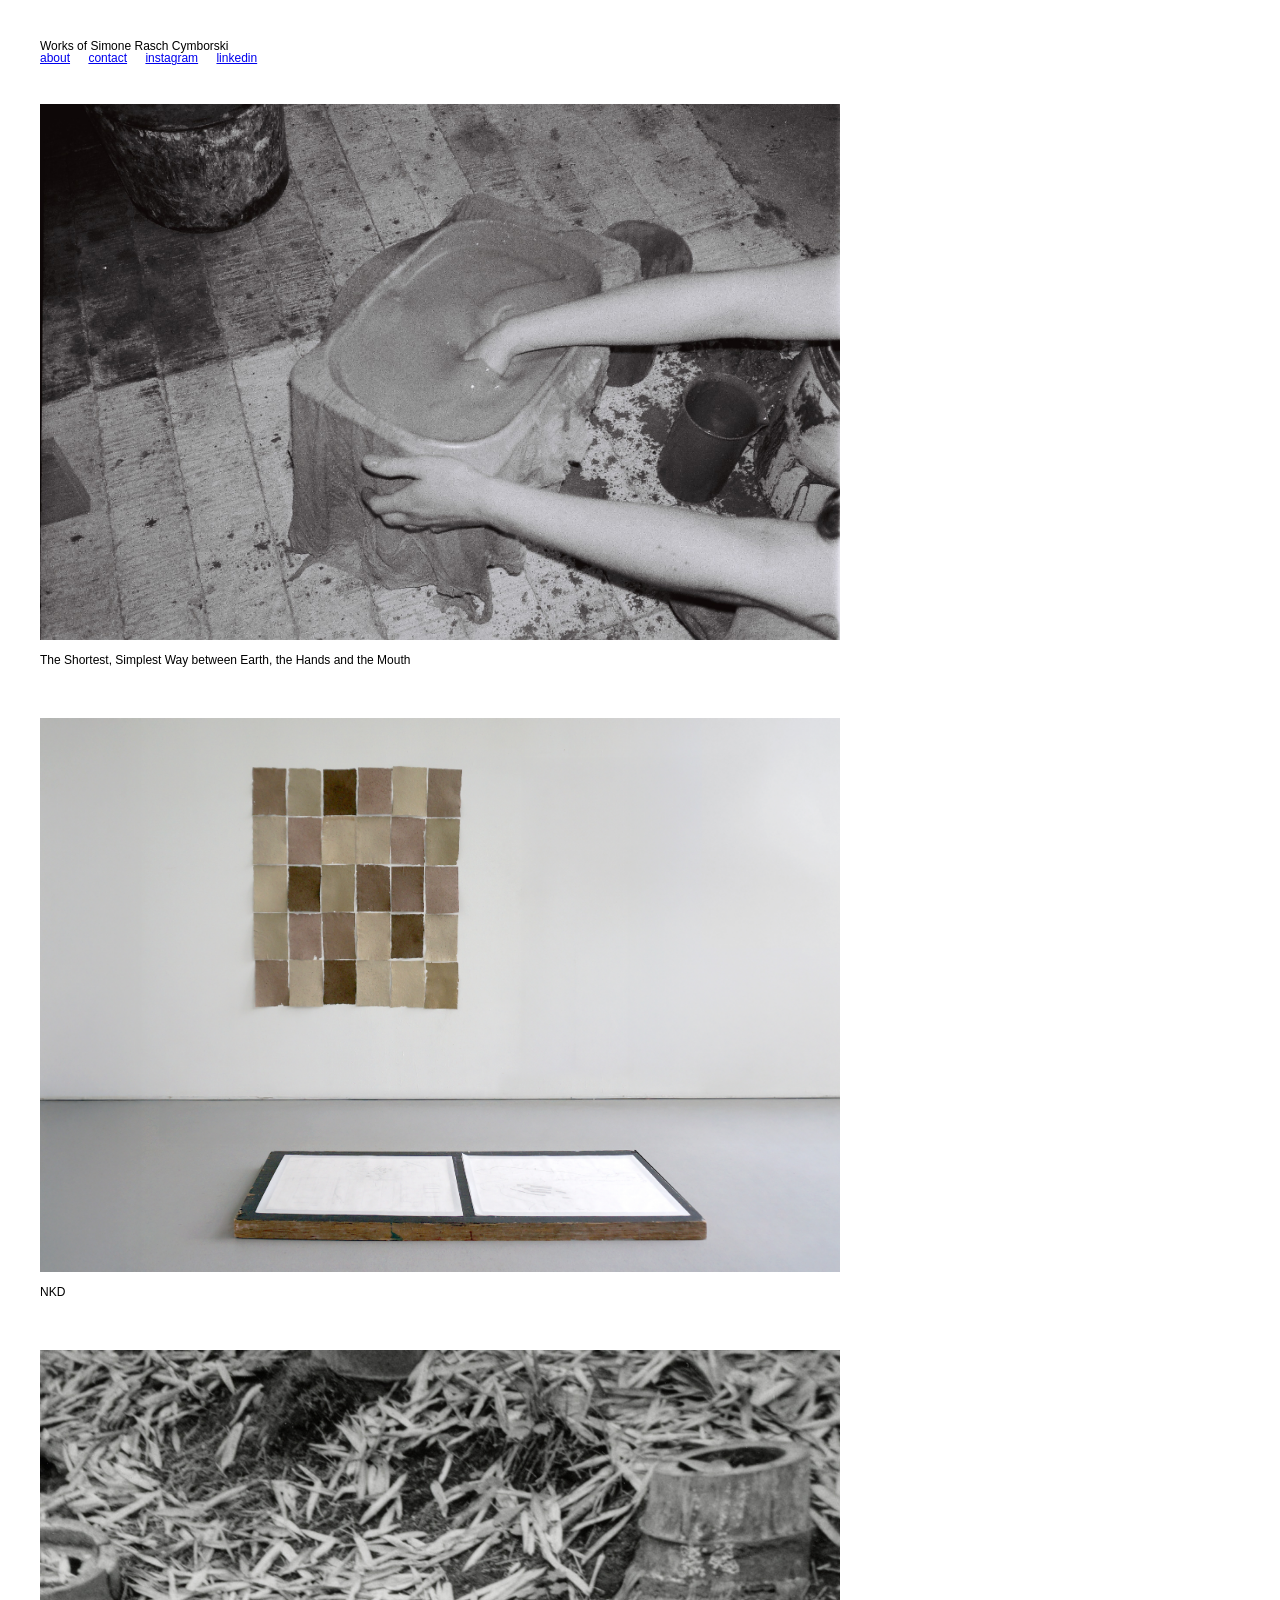
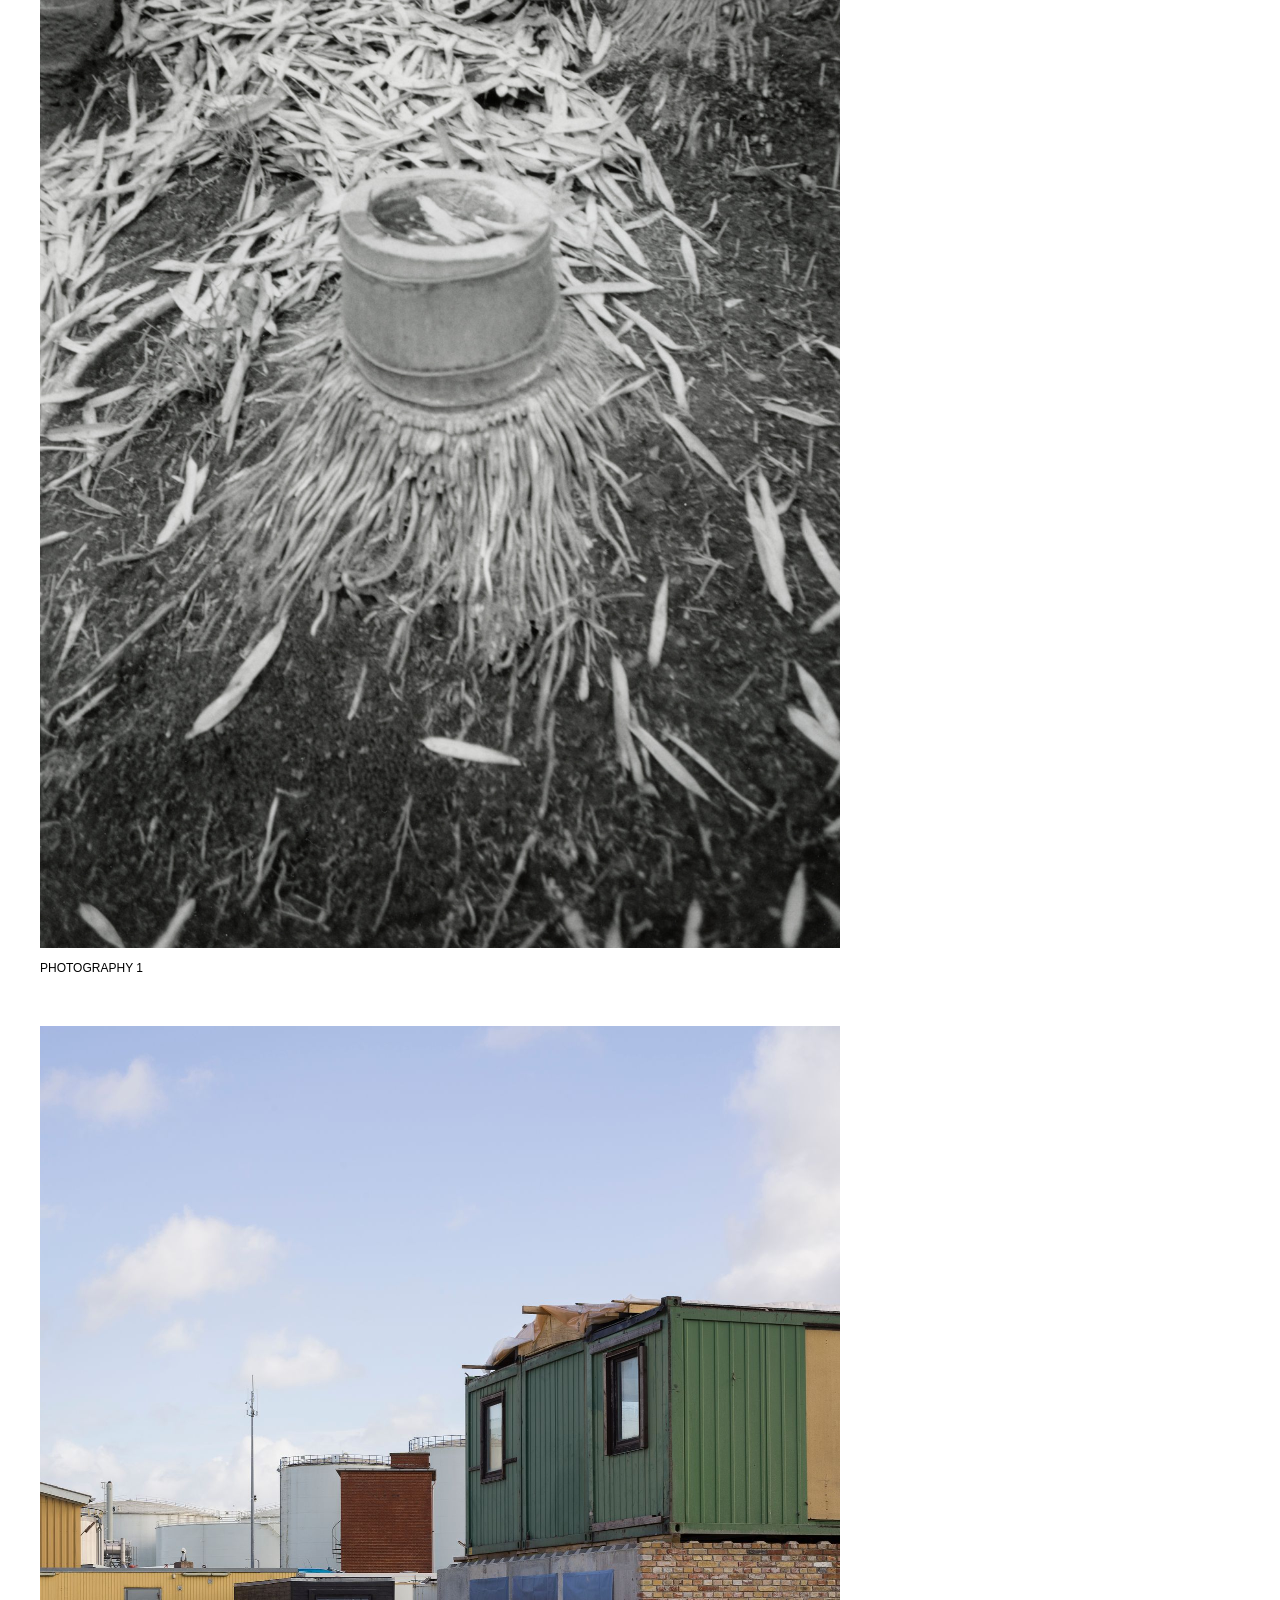
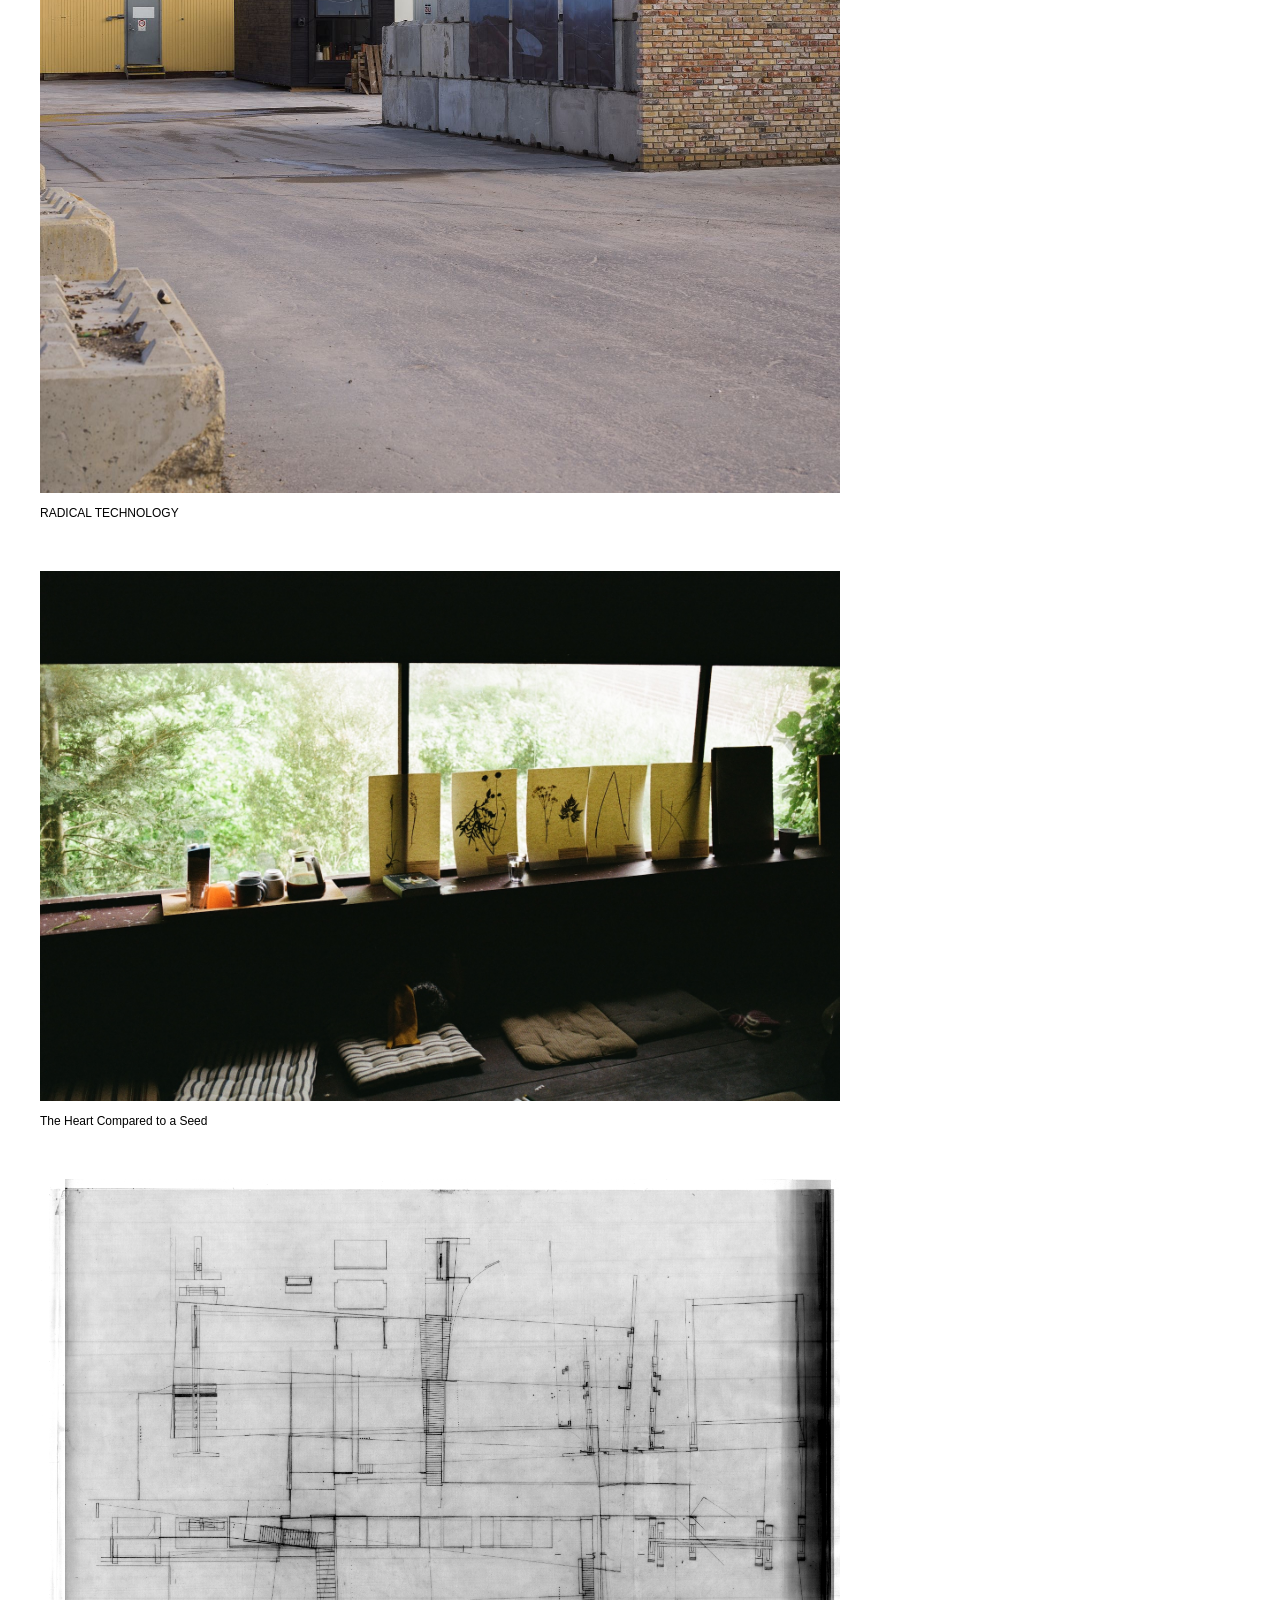
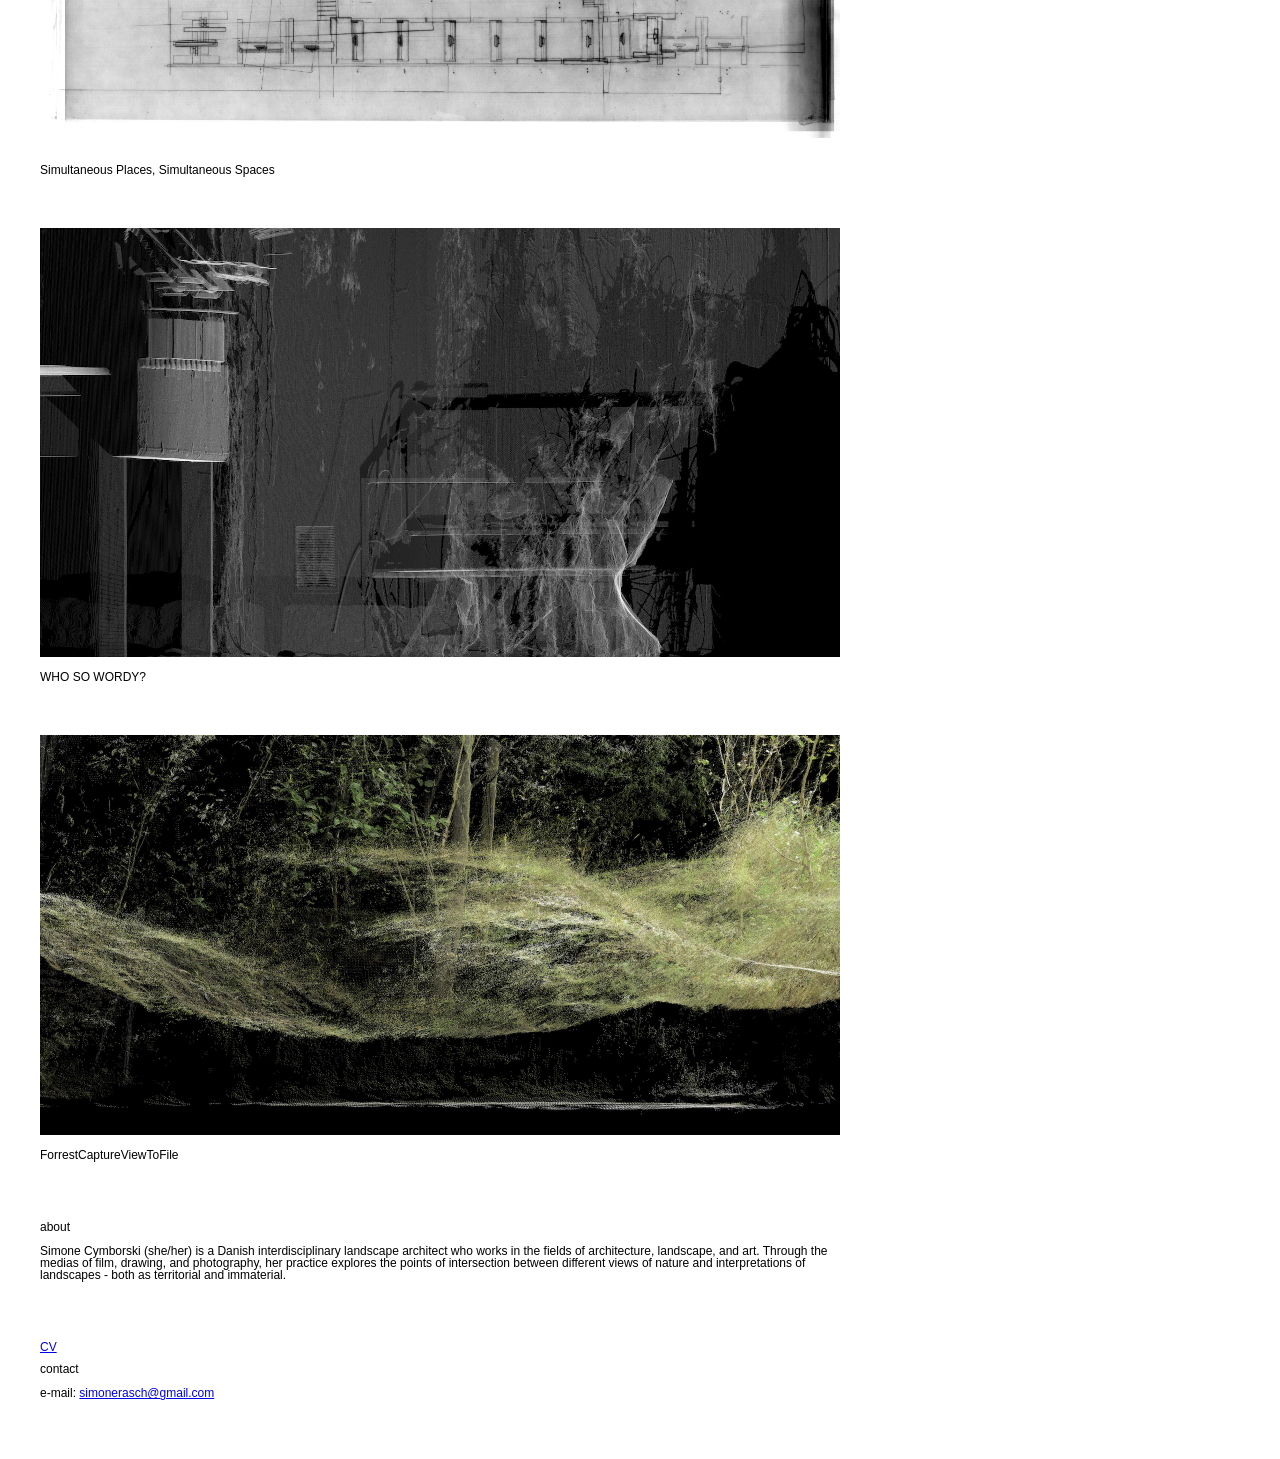
<file: index.html>
<!DOCTYPE html>
<html lang="en">
<head>
  <meta charset="UTF-8">
  <meta name="viewport" content="width=device-width, initial-scale=1.0">
  <title>Simone Rasch Cymborski</title>
  <link rel="stylesheet" href="styles.css">
</head>
<body>

  <div class="top-links">
    Works of Simone Rasch Cymborski &nbsp;&nbsp;
    <br>
    <a href="#about">about</a>
    <a href="#contact">contact</a>
    <a href="https://www.instagram.com/s50691492/" target="_blank">instagram</a>
    <a href="https://www.linkedin.com/in/simone-cymborski/" target="_blank">linkedin</a>
    
    <div class="project">
    <a href="Foraarskole4.html">
    <img src="Fotos/foraarskole4/F1000028.JPG" alt="Project 2">
    </a>
    <p>The Shortest, Simplest Way between Earth, the Hands and the Mouth</p>
    <div class="project">
    <a href="project2.html">
    <img src="Fotos/NKD/DSC03186 copy3.jpg" alt="Project 2">
    </a>
    <p>NKD</p>
      <div class="project">
    <a href="project3.html">
    <img src="Fotos/nkd hjemmeside/a_Scan_0825_023 copy.jpg" alt="Project 3">
    </a>
    <p>PHOTOGRAPHY 1</p>
  <div class="project">
    <a href="project1.html">
      <img src="Fotos/radical-technology/image1.jpg" alt="Project 1">
    </a>
    <p>RADICAL TECHNOLOGY</p>
     <div class="project">
    <a href="Foraarskole3.html">
      <img src="Fotos/foraarsskole3/7_000097280026.jpg" alt="Project 1">
    </a>
     <p>The Heart Compared to a Seed</p>
    <div class="project">
    <a href="project4_hydra.html">
    <img src="Fotos/hydra/Alle_Lag_redigeret_2.jpg" alt="Project 1">
    </a>
    <p>Simultaneous Places, Simultaneous Spaces</p>
    </a> 
        <div class="project">
    <a href="whysowordy.html">
      <img src="Fotos/why so wordy/capture-cloud_060 copy.jpeg" alt="Project 1">
    </a>
    <p>WHO SO WORDY?</p>
    <div class="project">
    <a href="Forrest Capture View To File.html">
      <img src="Fotos/CaptureToFile/skovbund_3_130_65.jpg" alt="Project 1">
    </a>
    <p>ForrestCaptureViewToFile</p>
  </div>

  <div id="about" class="project">
    <h2 style="font-size: 12px; font-weight: normal; margin-bottom: 10px;">about</h2>
    <p>Simone Cymborski (she/her) is a Danish interdisciplinary landscape architect who works in the fields of architecture, landscape, and art. 
      Through the medias of film, drawing, and photography, her practice explores the points of intersection between different views of nature and interpretations of landscapes - both as territorial and immaterial.</p>
  </div>

  <a href="cv.html">CV</a>


  <div id="contact" class="project">
    <h2 style="font-size: 12px; font-weight: normal; margin-bottom: 10px;">contact</h2>
    <p>e-mail: <a href="mailto:simonerasch@gmail.com">simonerasch@gmail.com</a></p>
  </div>

</body>
</html>
</file>
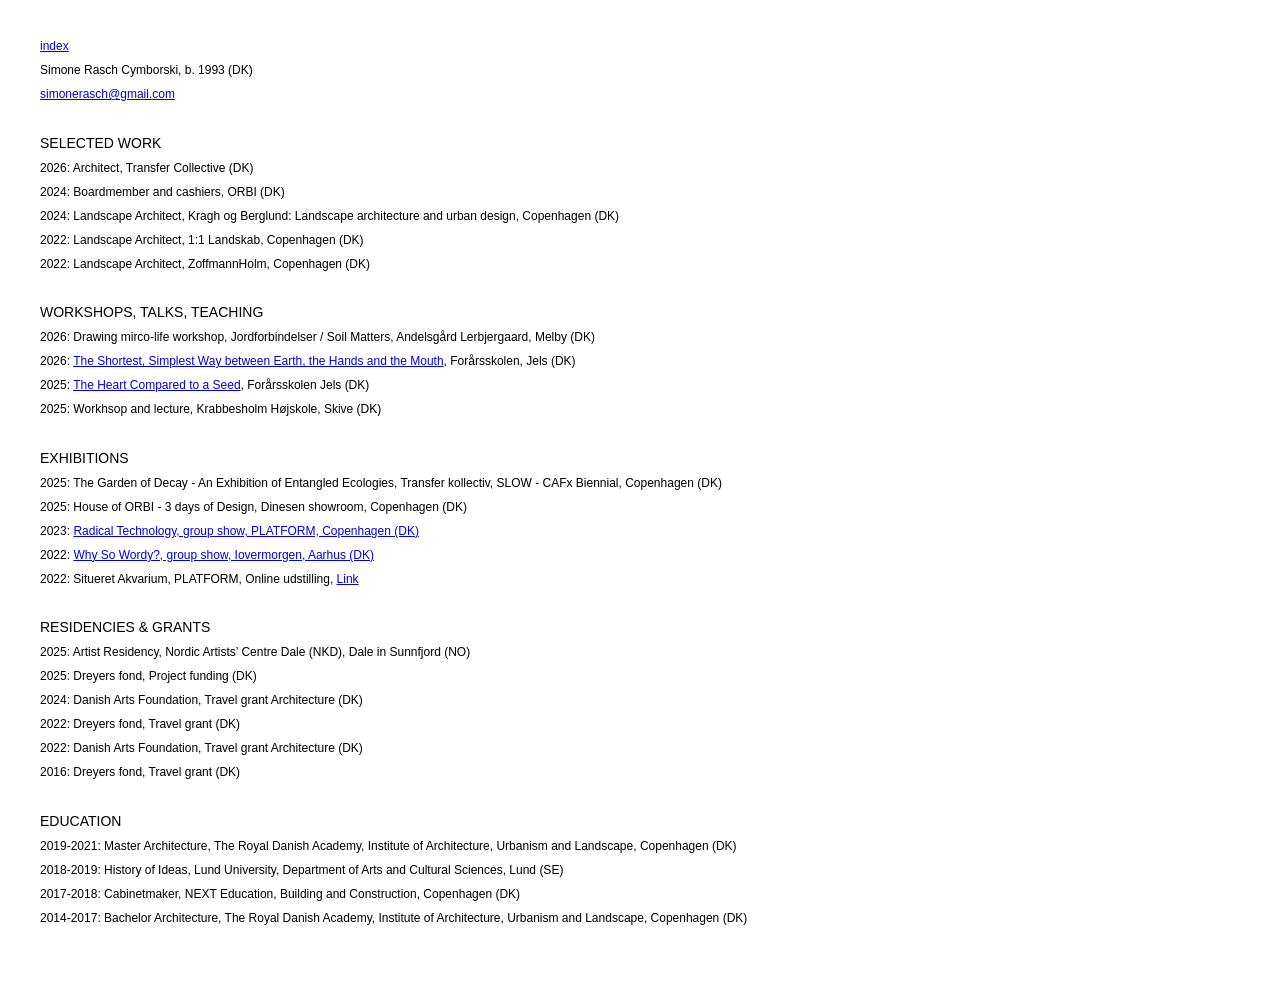
<file: cv.html>
<!DOCTYPE html>
<html lang="en">
<head>
  <meta charset="UTF-8">
  <meta name="viewport" content="width=device-width, initial-scale=1.0">
  <title>CV — Simone Rasch Cymborski</title>
  <link rel="stylesheet" href="styles.css">
</head>
<body>

  <!-- Back link -->
  <p><a href="index.html">index</a></p>

  <div class="project">

    <p>Simone Rasch Cymborski, b. 1993 (DK)</p>
    <p><a href="mailto:simonerasch@gmail.com">simonerasch@gmail.com</a></p>

    <br>

    <h2 style="font-size: 14px; font-weight: normal; margin-bottom: 10px;">SELECTED WORK</h2>
    <p>2026: Architect, Transfer Collective (DK)</p>
    <p>2024: Boardmember and cashiers, ORBI (DK)</p>
    <p>2024: Landscape Architect, Kragh og Berglund: Landscape architecture and urban design, Copenhagen (DK)</p>
    <p>2022: Landscape Architect, 1:1 Landskab, Copenhagen (DK)</p>
    <p>2022: Landscape Architect, ZoffmannHolm, Copenhagen (DK)</p>

    <br>

    <h2 style="font-size: 14px; font-weight: normal; margin-bottom: 10px;">WORKSHOPS, TALKS, TEACHING</h2>
    <p>2026: Drawing mirco-life workshop, Jordforbindelser / Soil Matters, Andelsgård Lerbjergaard, Melby (DK)</p>
    <p>2026: <a href="https://www.orbivraa.dk/forarsskolen-2026/">The Shortest, Simplest Way between Earth, the Hands and the Mouth</a>, Forårsskolen, Jels (DK)</p>
    <p>2025: <a href="https://www.orbivraa.dk/forarsskolen-2025/">The Heart Compared to a Seed</a>, Forårsskolen Jels (DK)</a></p>
    <p>2025: Workhsop and lecture, Krabbesholm Højskole, Skive (DK)</a></p>

    <br>

    <h2 style="font-size: 14px; font-weight: normal; margin-bottom: 10px;">EXHIBITIONS</h2>
    <p>2025: The Garden of Decay - An Exhibition of Entangled Ecologies, Transfer kollectiv, SLOW - CAFx Biennial, Copenhagen (DK)</p>
    <p>2025: House of ORBI - 3 days of Design, Dinesen showroom, Copenhagen (DK)</p>
    <p>2023: <a href="https://www.p-l-a-t-f-o-r-m.dk/articles/radical-technology-documentation" target="_blank">Radical Technology, group show, PLATFORM, Copenhagen (DK)</a></p>
    <p>2022: <a href="https://iovermorgen.dk/Why-So-Wordy-2">Why So Wordy?, group show, Iovermorgen, Aarhus (DK)</a></p>
    <p>2022: Situeret Akvarium, PLATFORM, Online udstilling, <a href="https://www.p-l-a-t-f-o-r-m.dk/articles/simone-rasch-cymborski-situeret-akvarium" target="_blank">Link</a></p>
  
    <br>

    <h2 style="font-size: 14px; font-weight: normal; margin-bottom: 10px;">RESIDENCIES & GRANTS</h2>
    <p>2025: Artist Residency, Nordic Artists’ Centre Dale (NKD), Dale in Sunnfjord (NO)</p>
    <p>2025: Dreyers fond, Project funding (DK) </p>
    <p>2024: Danish Arts Foundation, Travel grant Architecture (DK) </p>
    <p>2022: Dreyers fond, Travel grant (DK) </p>
    <p>2022: Danish Arts Foundation, Travel grant Architecture (DK) </p>
    <p>2016: Dreyers fond, Travel grant (DK) </p>

    <br>

    <h2 style="font-size: 14px; font-weight: normal; margin-bottom: 10px;">EDUCATION</h2>
    <p>2019-2021: Master Architecture, The Royal Danish Academy, Institute of Architecture, Urbanism and Landscape, Copenhagen (DK)</p>
    <p>2018-2019: History of Ideas, Lund University, Department of Arts and Cultural Sciences, Lund (SE)</p>
    <p>2017-2018: Cabinetmaker, NEXT Education, Building and Construction, Copenhagen (DK)</p>
    <p>2014-2017: Bachelor Architecture, The Royal Danish Academy, Institute of Architecture, Urbanism and Landscape, Copenhagen (DK)</p>

    

  </div>

</body>
</html>
</file>
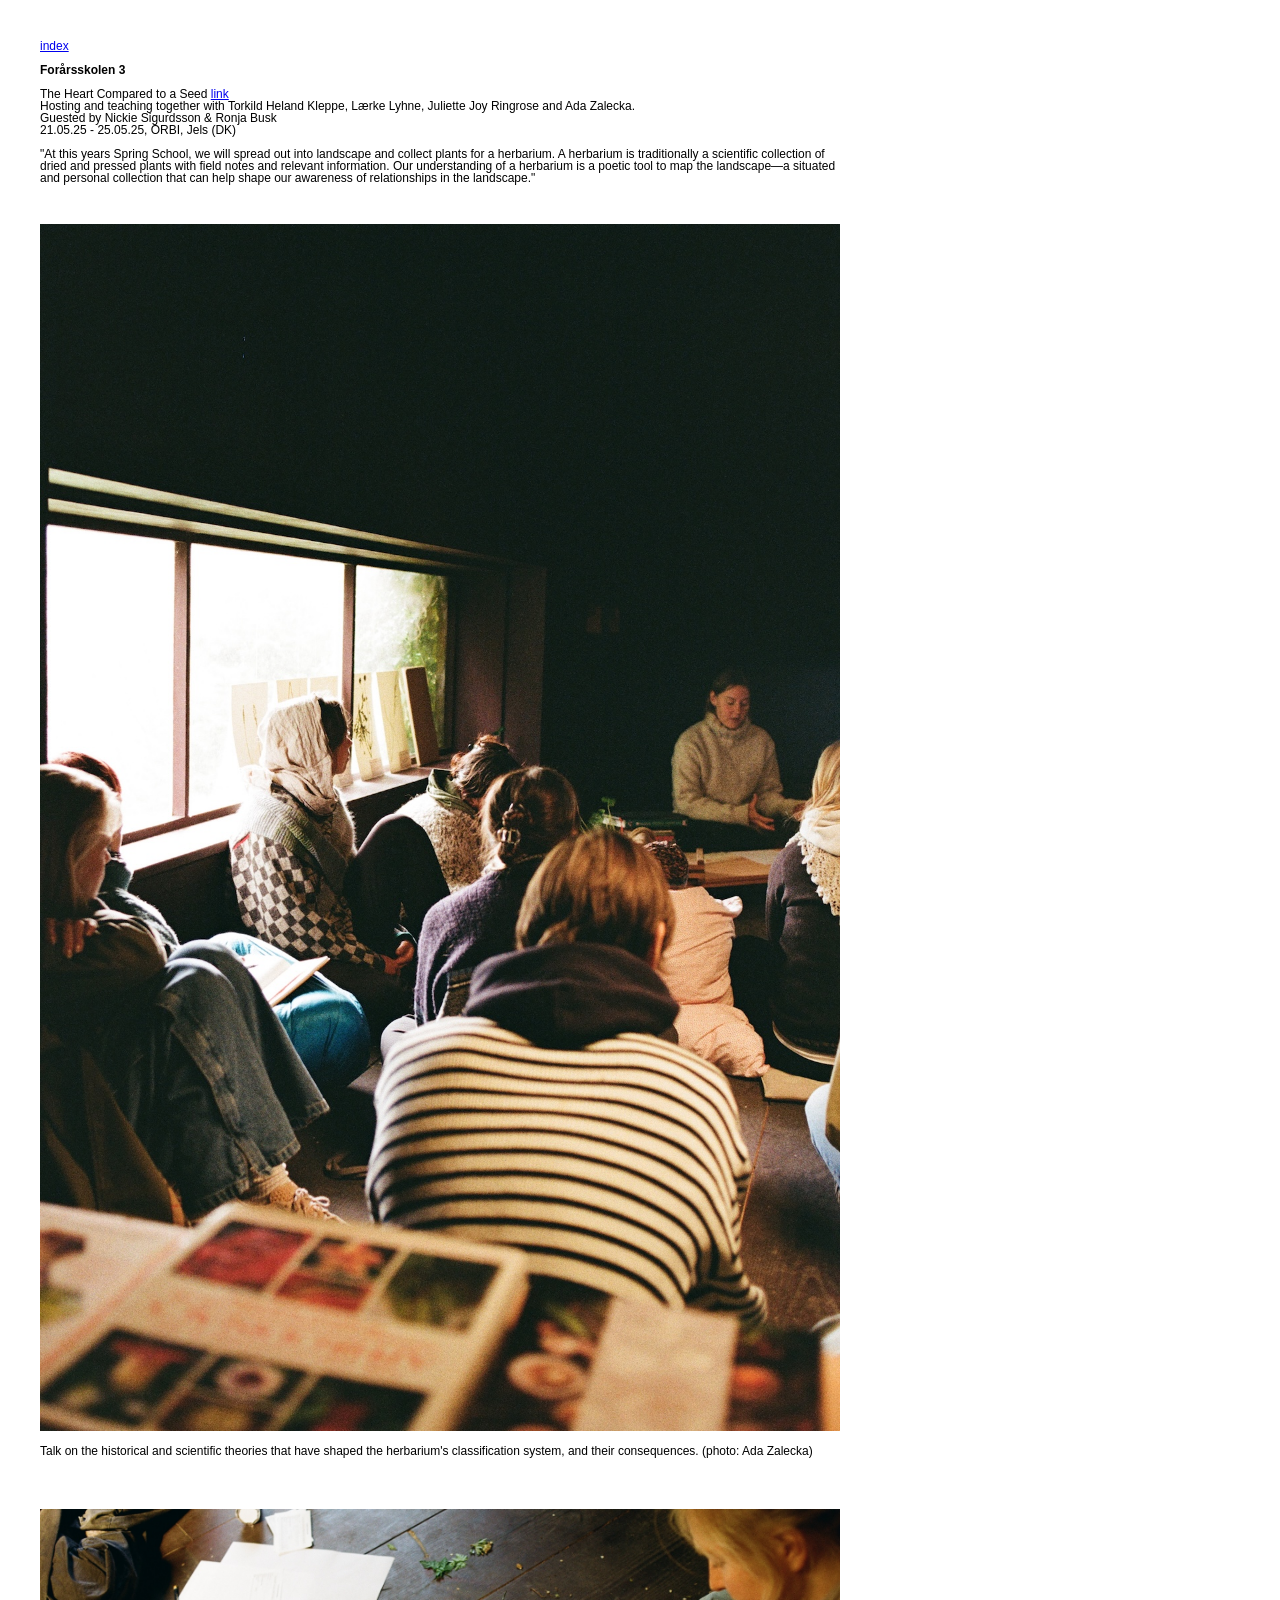
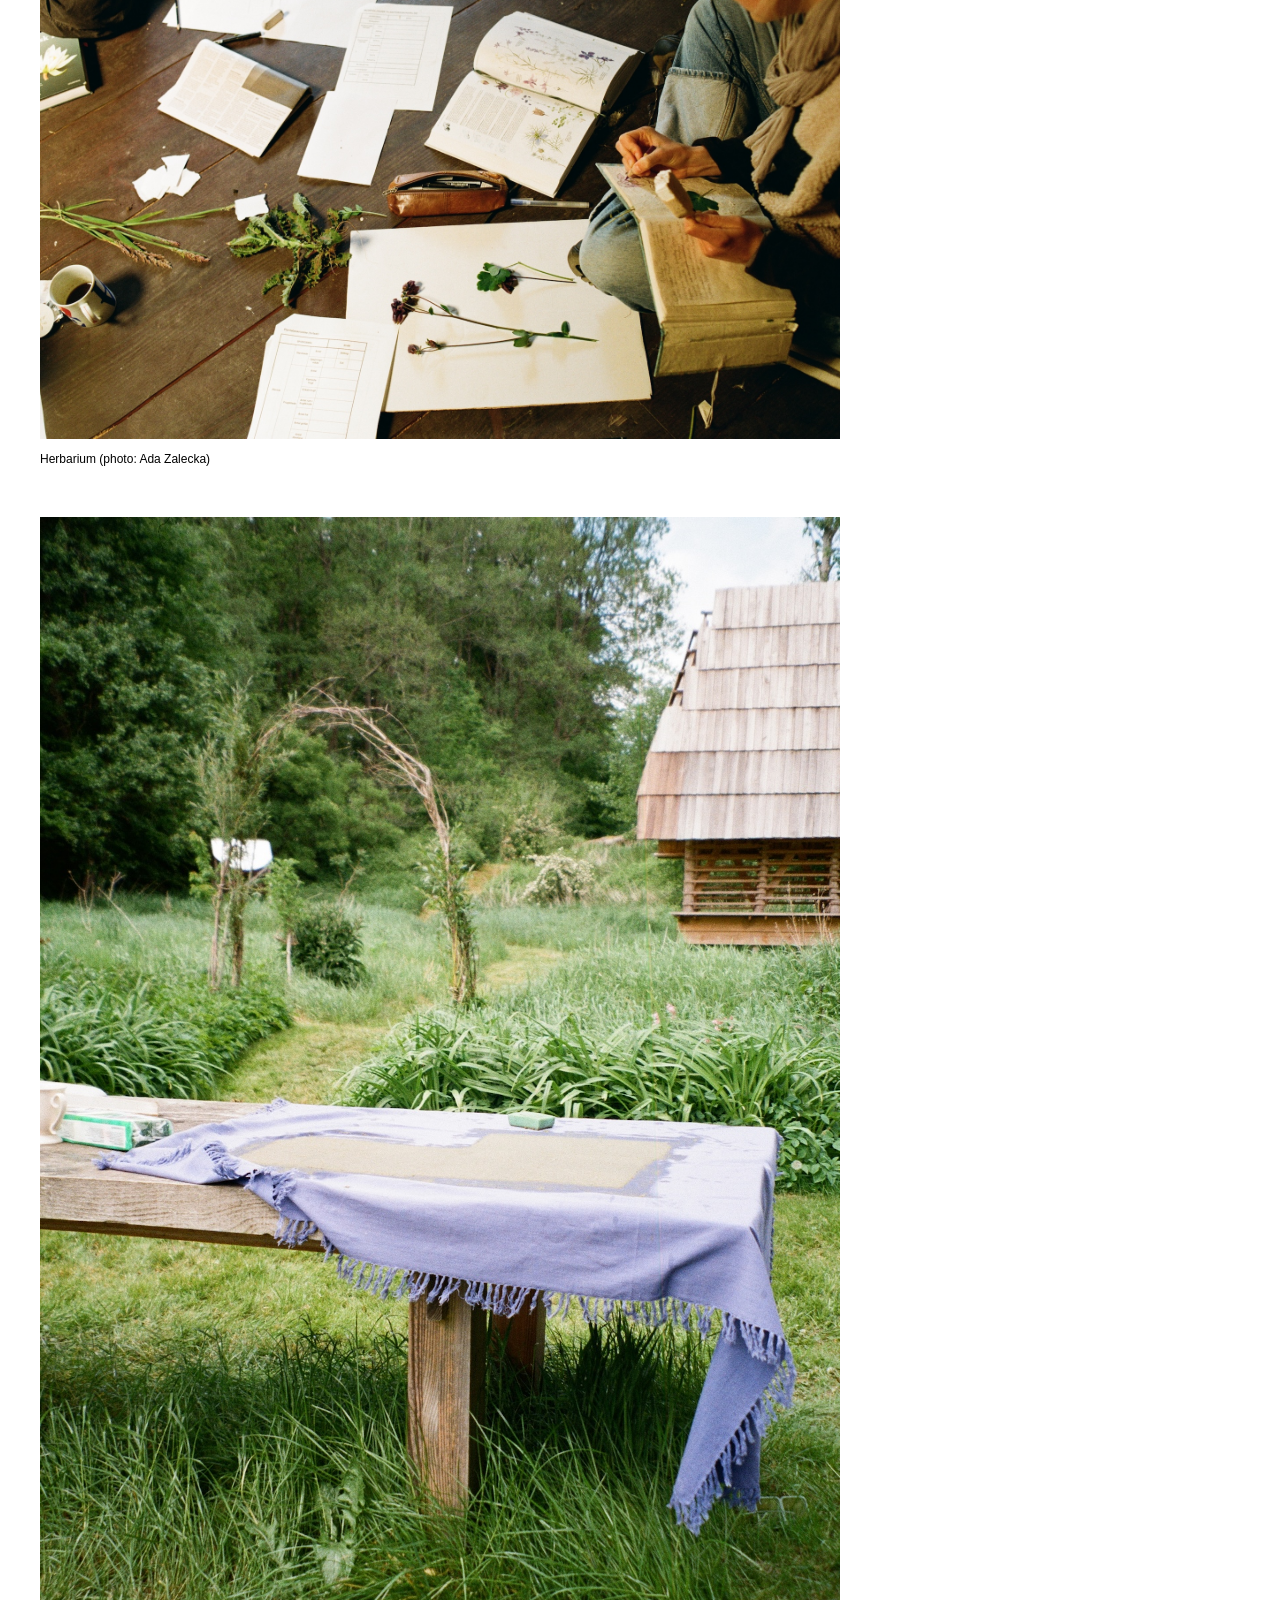
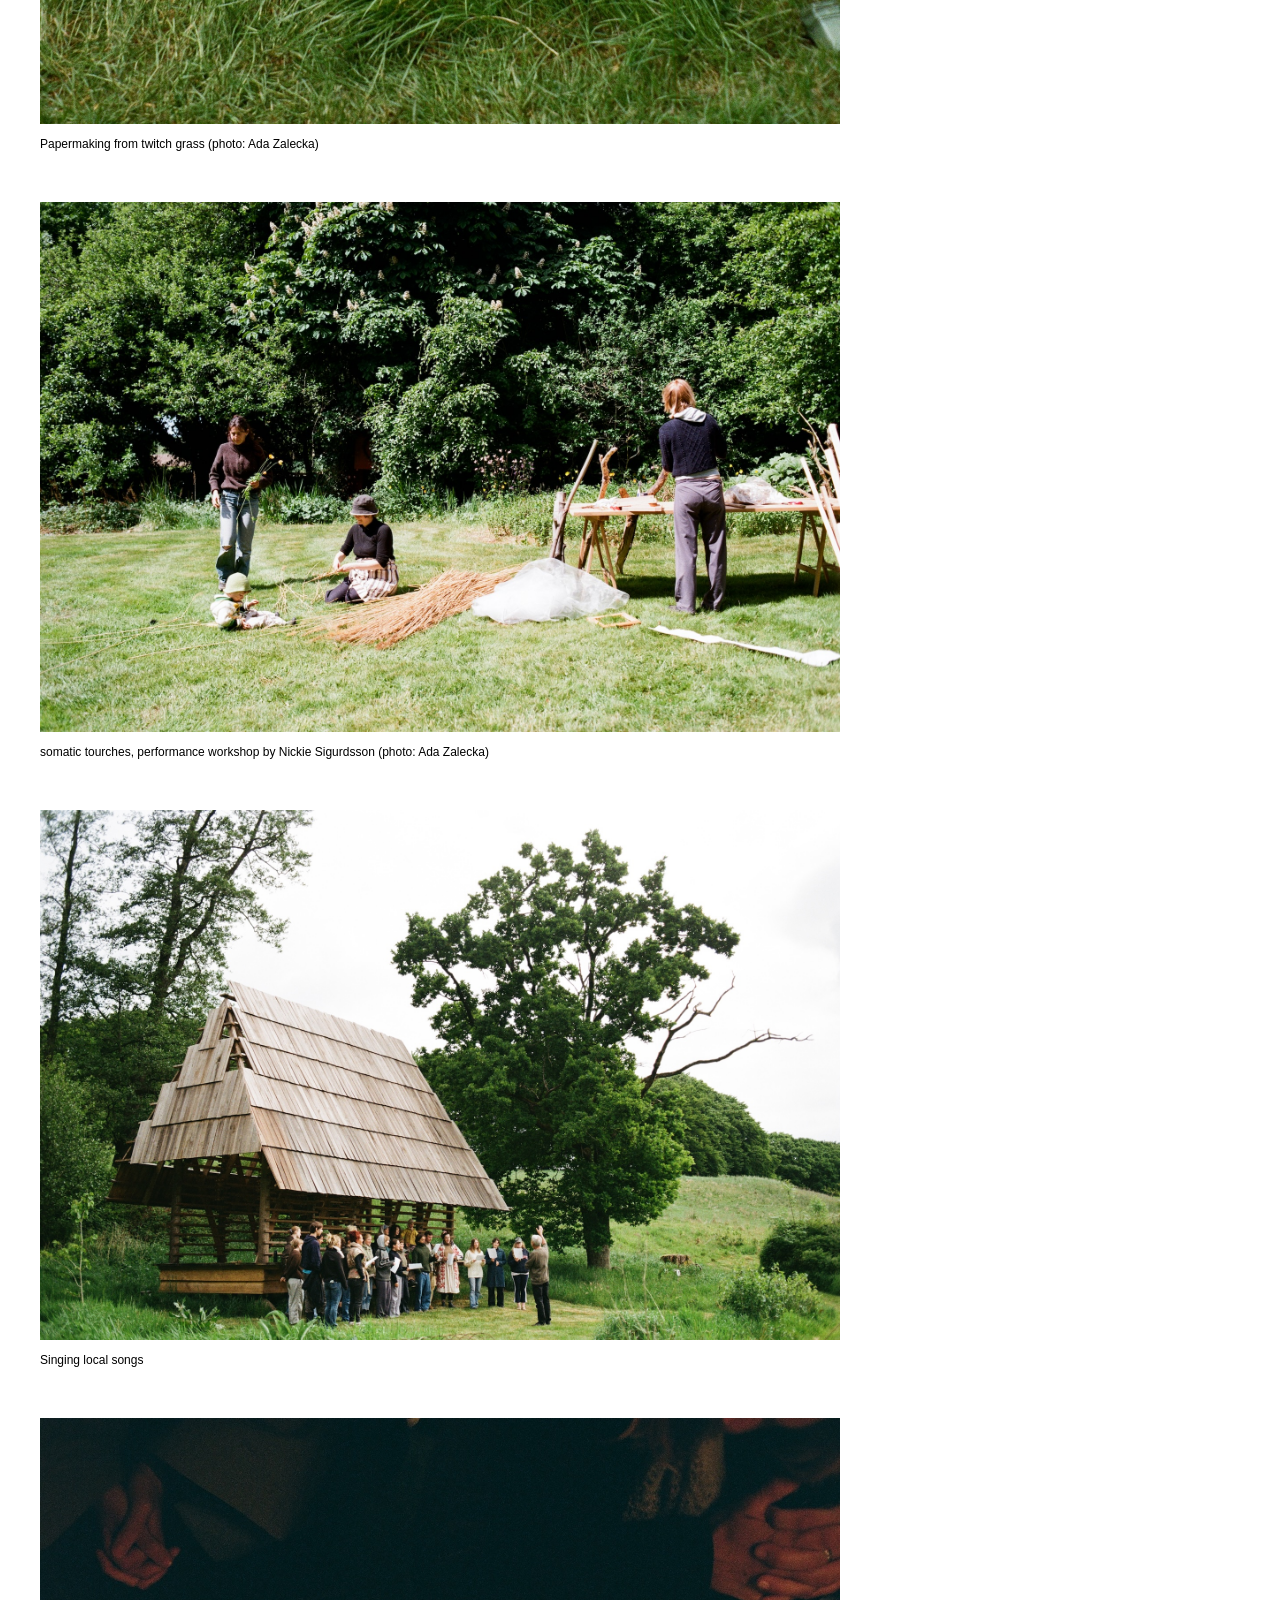
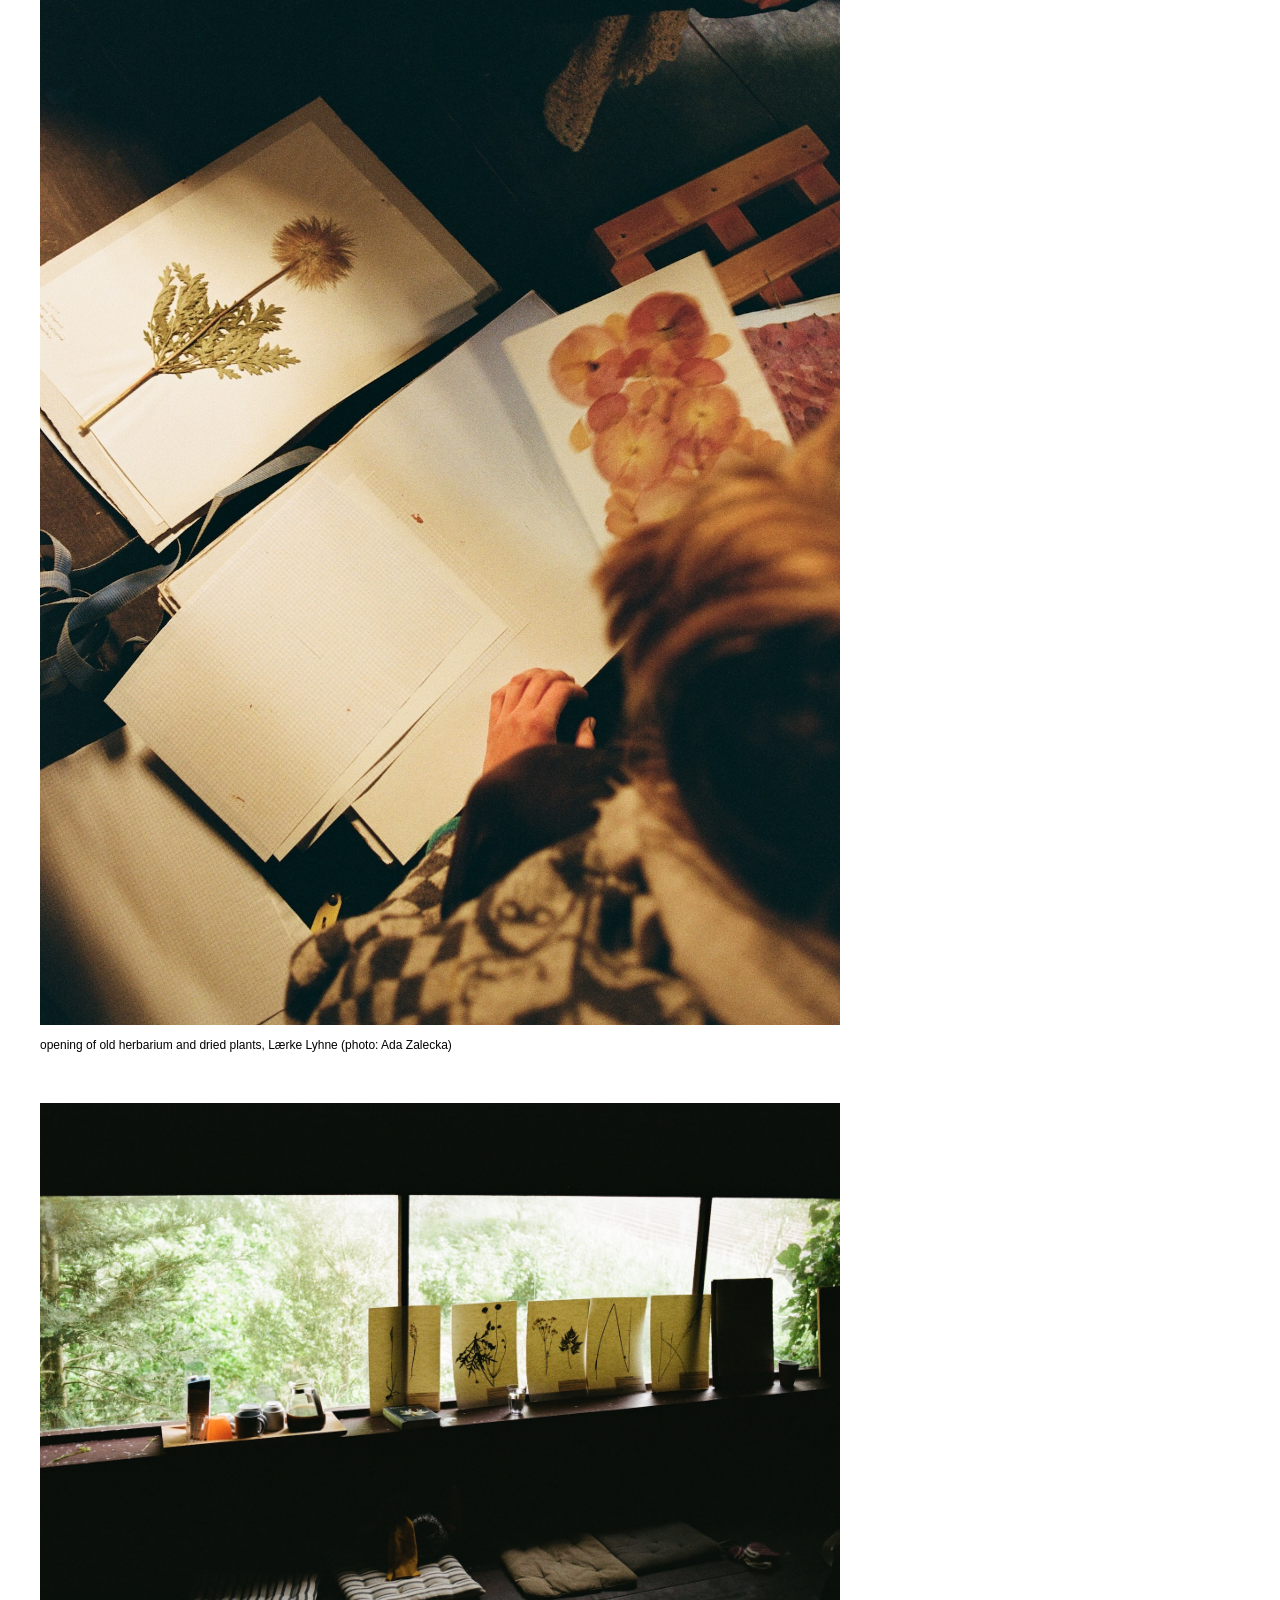
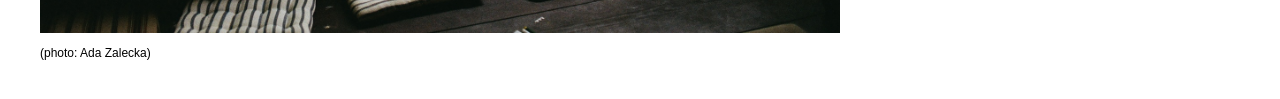
<file: Foraarskole3.html>
<!DOCTYPE html>
<html lang="en">
<head>
  <meta charset="UTF-8">
  <meta name="viewport" content="width=device-width, initial-scale=1.0">
  <title>Works of Simone Rasch Cymborski</title>
  <link rel="stylesheet" href="styles.css">
</head>
<body>

  <!-- Back link -->
  <p><a href="index.html">index</a></p>

  <h1>Forårsskolen 3
</h1>
  <p>
The Heart Compared to a Seed <a href="https://www.orbivraa.dk/forarsskolen-2025/" target="_blank">link</a><br>
  Hosting and teaching together with Torkild Heland Kleppe, Lærke Lyhne, Juliette Joy Ringrose and Ada Zalecka.  <br>
  Guested by Nickie Sigurdsson & Ronja Busk <br>
  21.05.25 - 25.05.25, ORBI, Jels (DK) <br><br>
  "At this years Spring School, we will spread out into landscape and collect plants for a herbarium. A herbarium is traditionally a scientific collection of dried and pressed plants with field notes and relevant information. Our understanding of a herbarium is a poetic tool to map the landscape—a situated and personal collection that can help shape our awareness of relationships in the landscape."

   <img src="Fotos/foraarsskole3/1_000097310017.jpg" alt="">
  </a><p>Talk on the historical and scientific theories that have shaped the herbarium's classification system, and their consequences. (photo: Ada Zalecka)</p>
  </div>
  <img src="Fotos/foraarsskole3/2_000097260030.jpg" alt="">
  </a><p>Herbarium (photo: Ada Zalecka)</p>
  </div>
  <img src="Fotos/foraarsskole3/3_000097250016.jpg" alt="">
  </a><p>Papermaking from twitch grass (photo: Ada Zalecka)</p>
  </div>
  <img src="Fotos/foraarsskole3/4_000097280008.jpg" alt="">
  </a><p>somatic tourches, performance workshop by Nickie Sigurdsson (photo: Ada Zalecka)</p>
  </div>
  <img src="Fotos/foraarsskole3/5_000097280029.jpg" alt="">
  </a><p>Singing local songs</p>
  </div>
  <img src="Fotos/foraarsskole3/6_000097310014.jpg" alt="">
  </a><p>opening of old herbarium and dried plants, Lærke Lyhne (photo: Ada Zalecka)</p> 
  </div>
  <img src="Fotos/foraarsskole3/7_000097280026.jpg" alt="">
  </a><p>(photo: Ada Zalecka)</p>
</body>
</html>
</file>
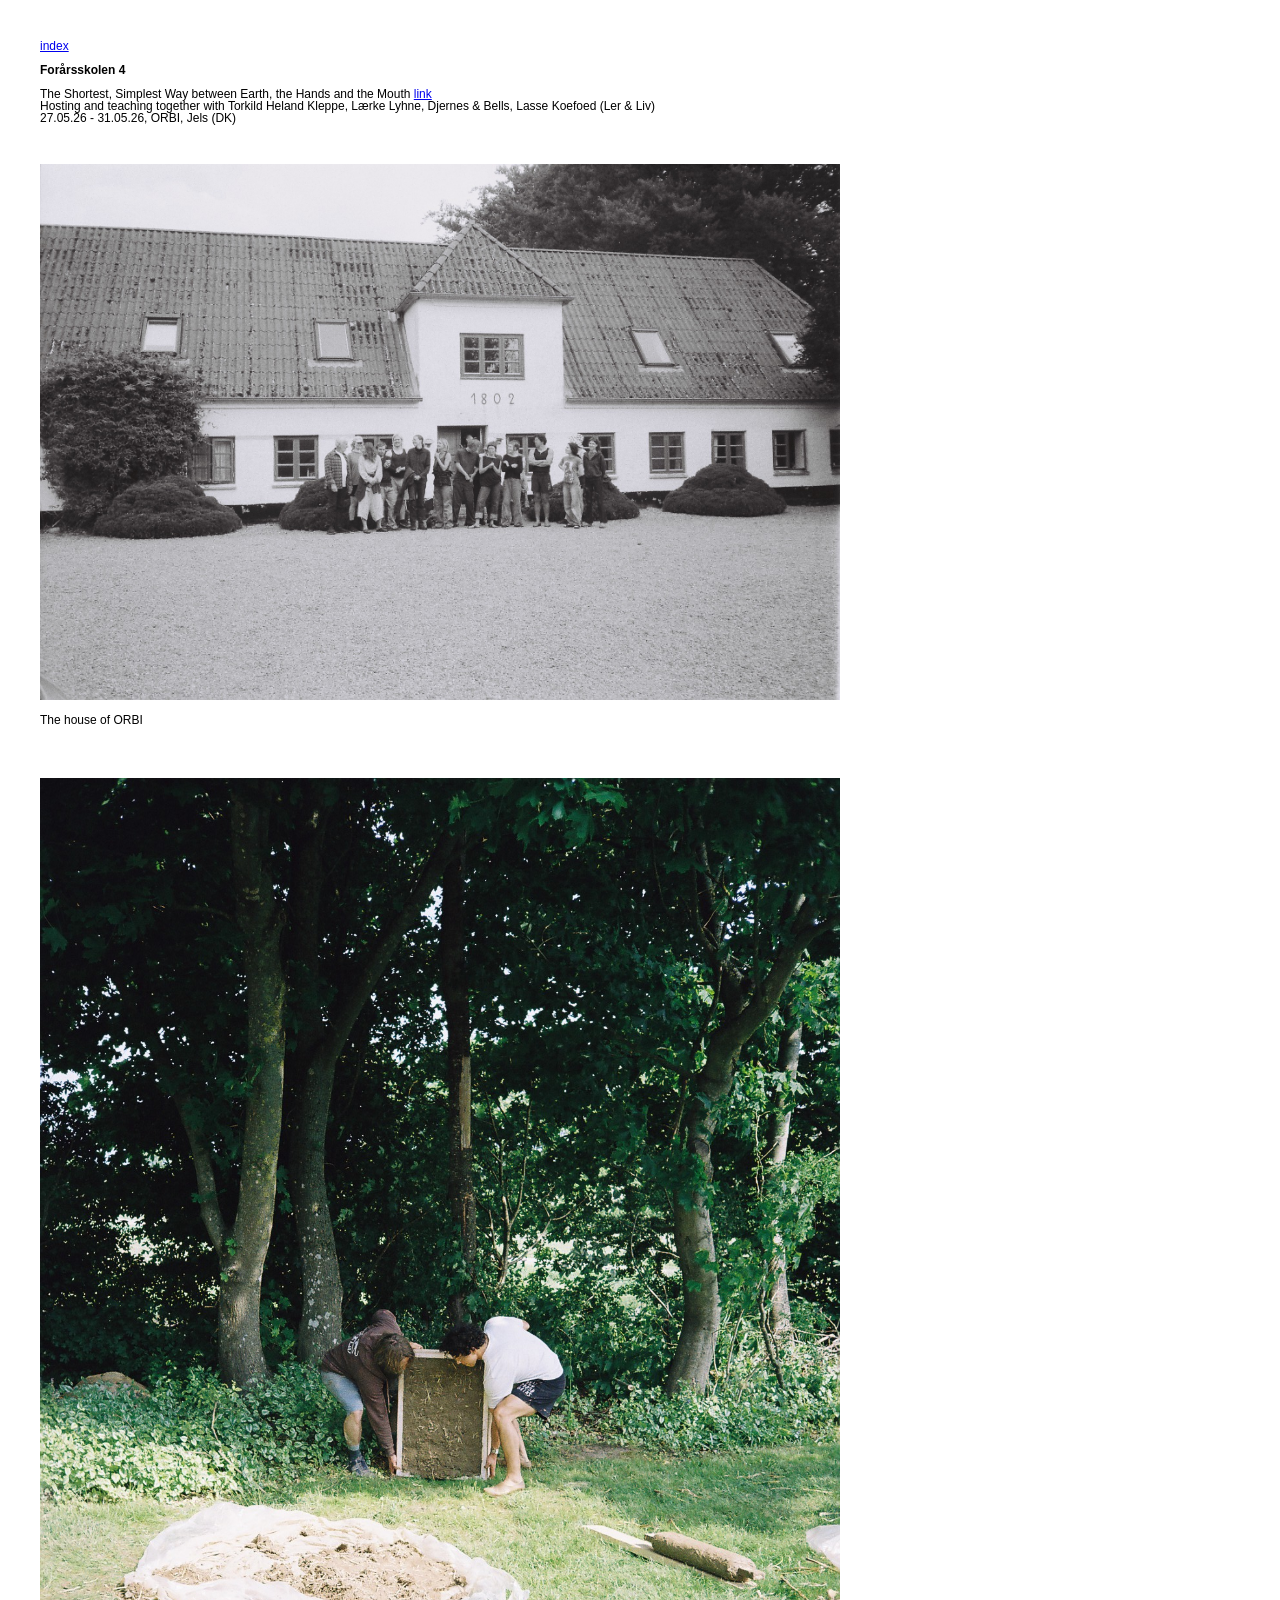
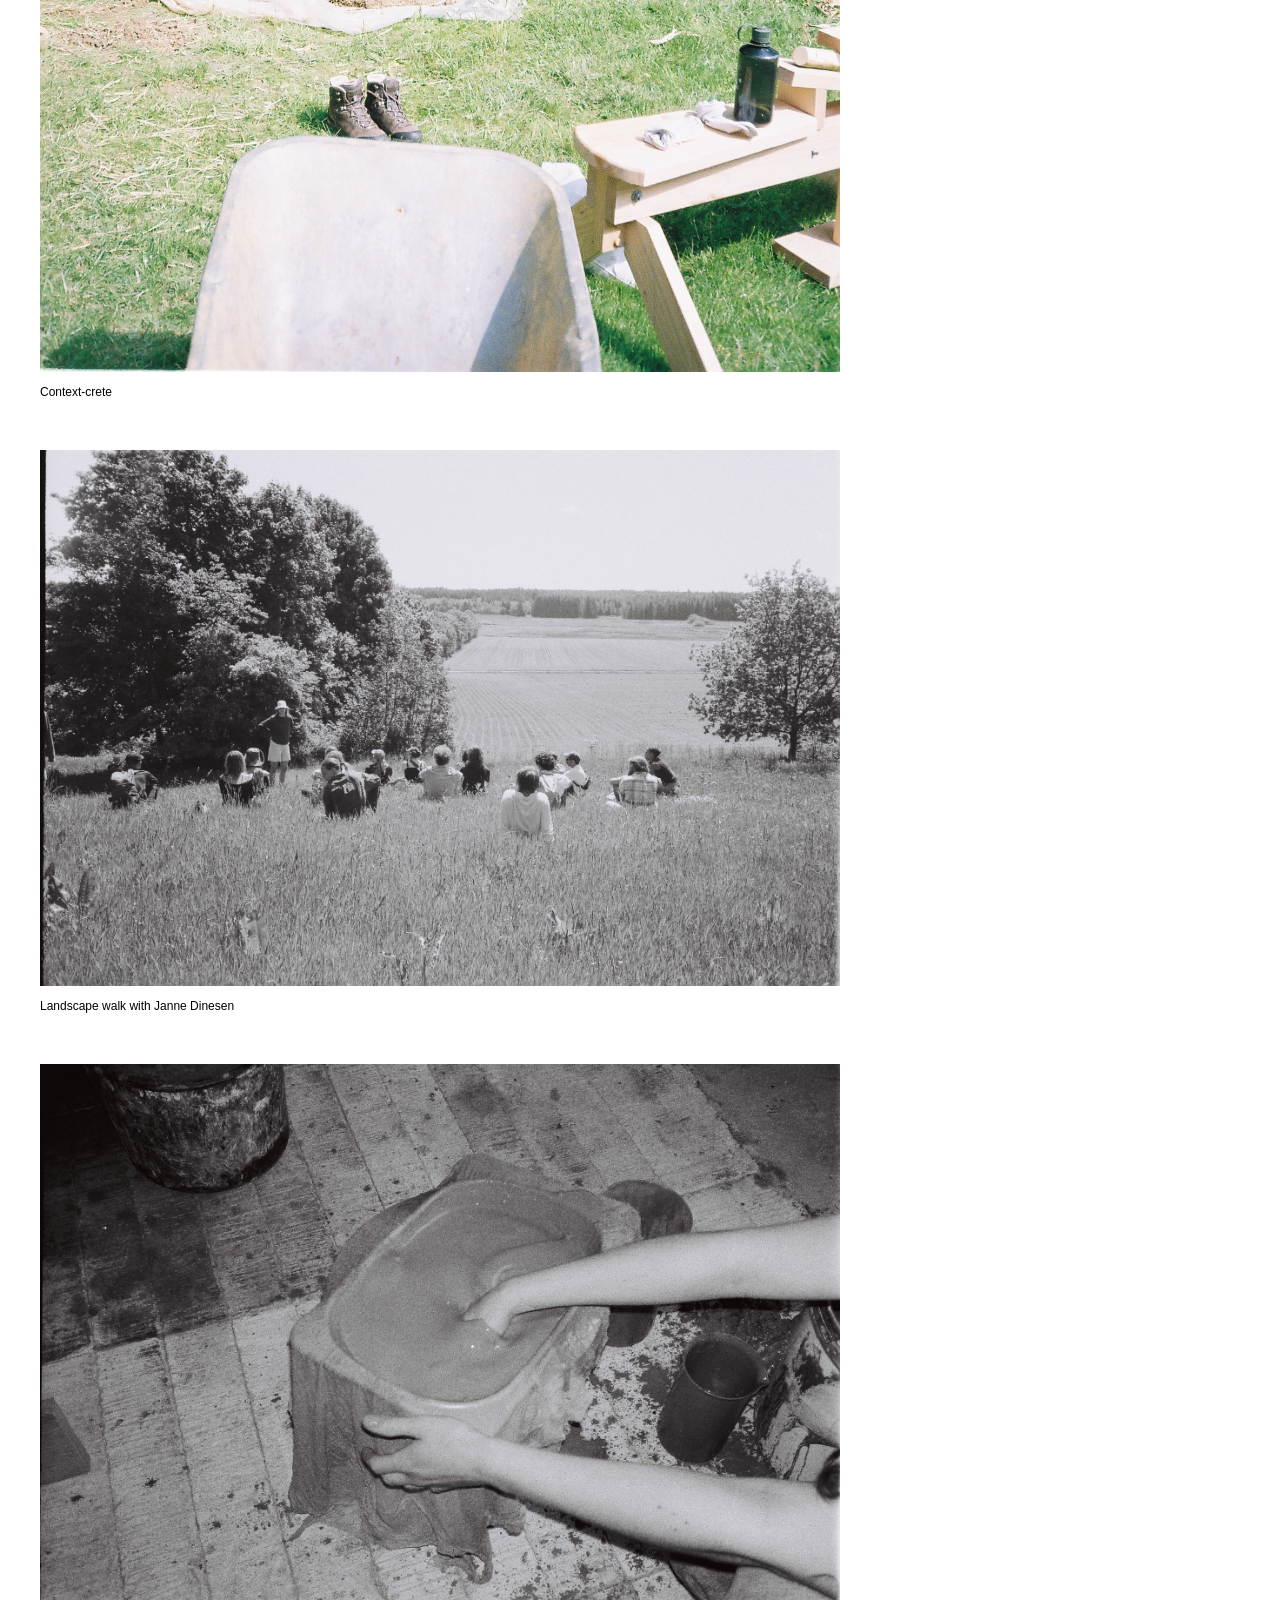
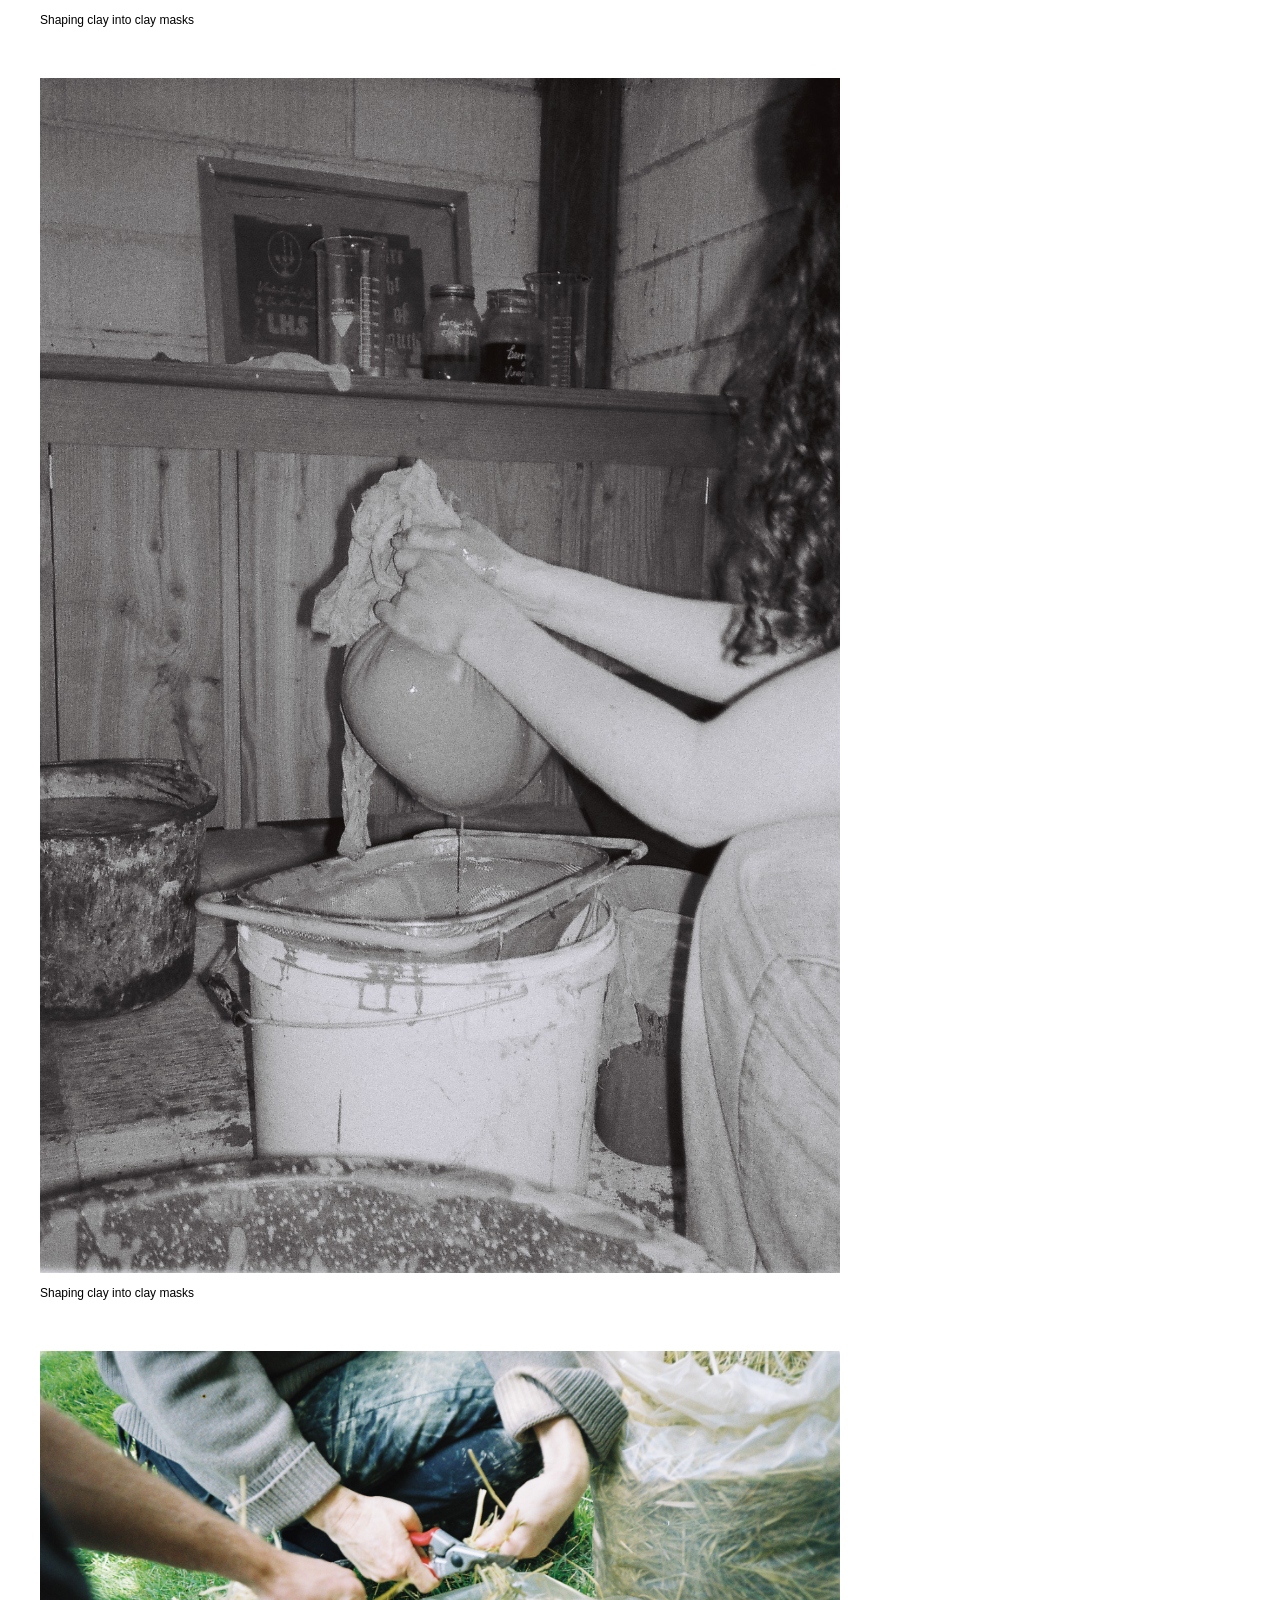
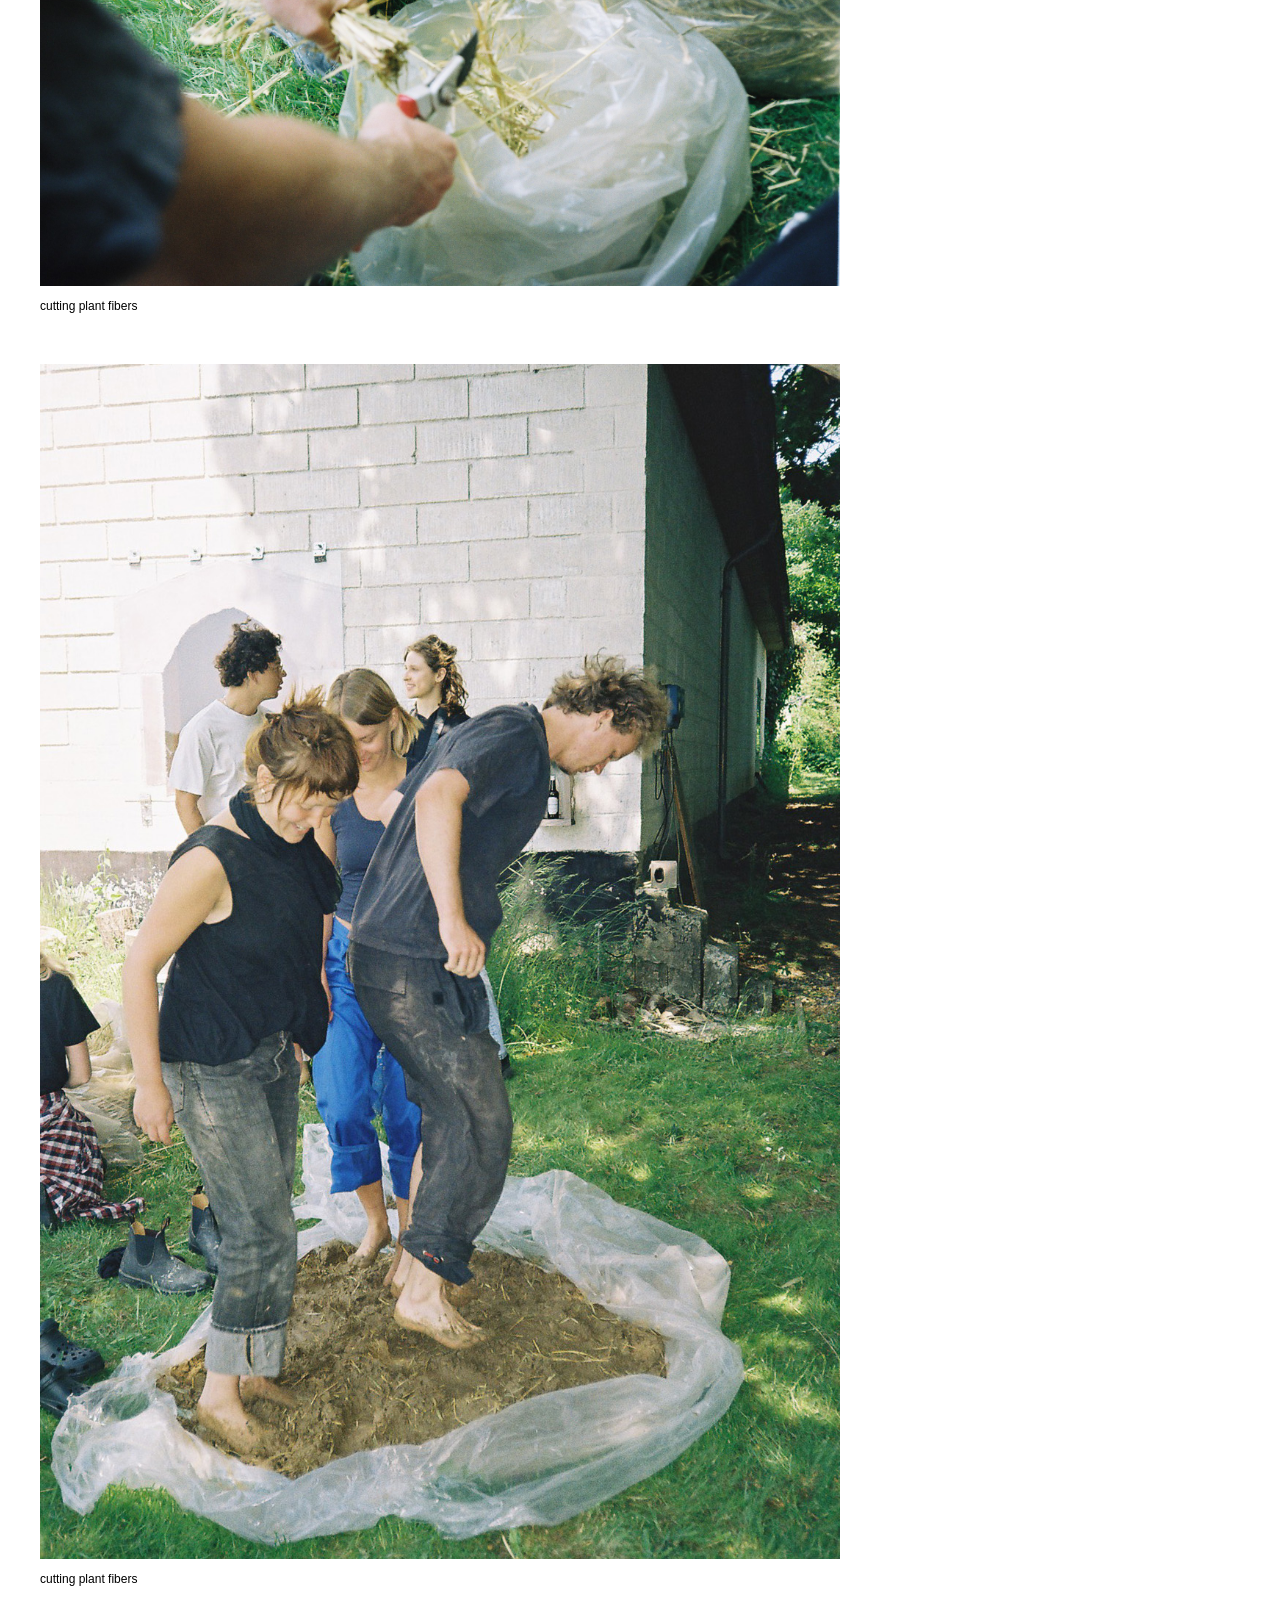
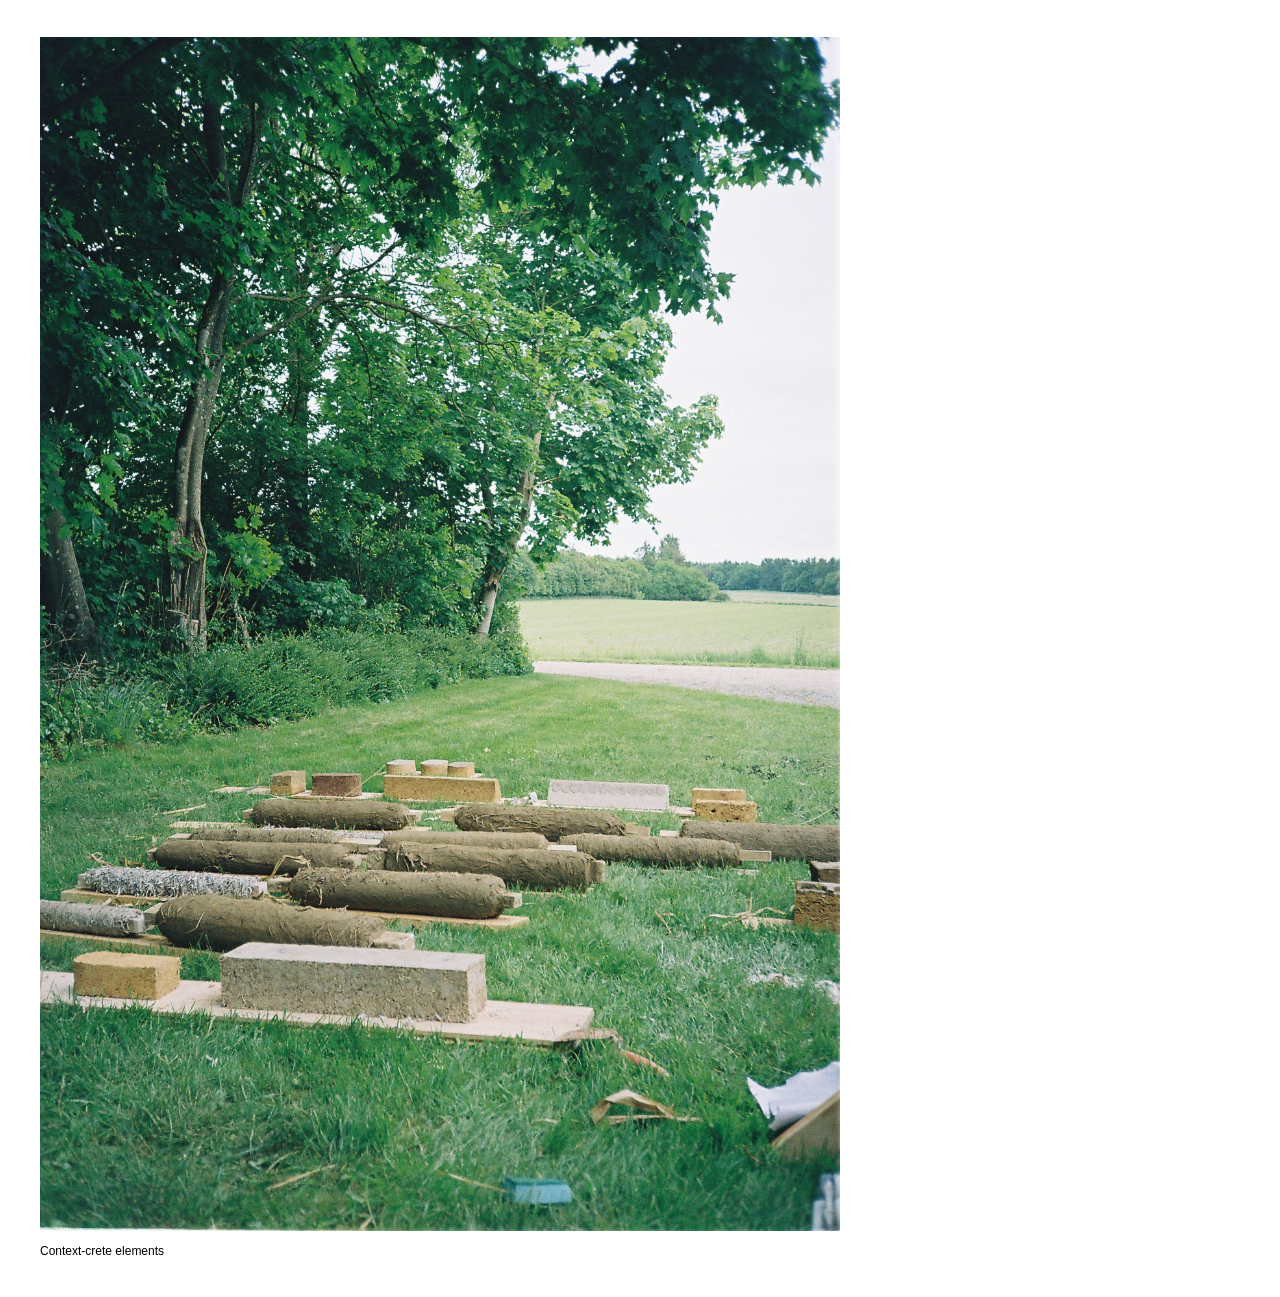
<file: Foraarskole4.html>
<!DOCTYPE html>
<html lang="en">
<head>
  <meta charset="UTF-8">
  <meta name="viewport" content="width=device-width, initial-scale=1.0">
  <title>Works of Simone Rasch Cymborski</title>
  <link rel="stylesheet" href="styles.css">
</head>
<body>

  <!-- Back link -->
  <p><a href="index.html">index</a></p>

  <h1>Forårsskolen 4
</h1>
  <p>
The Shortest, Simplest Way between Earth, the Hands and the Mouth <a href="https://www.orbivraa.dk/forarsskolen-2026/" target="_blank">link</a><br>
    Hosting and teaching together with Torkild Heland Kleppe, Lærke Lyhne, Djernes & Bells, Lasse Koefoed (Ler & Liv)<br>
    27.05.26 - 31.05.26, ORBI, Jels (DK)

   <img src="Fotos/foraarskole4/F1000031.JPG" alt="">
  </a><p>The house of ORBI</p>
  </div>
  <img src="Fotos/foraarskole4/F1000010.JPG" alt="">
  </a><p>Context-crete</p>
  </div>
  <img src="Fotos/foraarskole4/F1000023.JPG" alt="">
  </a><p>Landscape walk with Janne Dinesen</p>
  </div>
  <img src="Fotos/foraarskole4/F1000028.JPG" alt="">
  </a><p>Shaping clay into clay masks</p>
  </div>
  <img src="Fotos/foraarskole4/F1000029.JPG" alt="">
  </a><p>Shaping clay into clay masks</p>
  </div>
  <img src="Fotos/foraarskole4/F1000004.JPG" alt="">
  </a><p>cutting plant fibers</p> 
  </div>
  <img src="Fotos/foraarskole4/F1000007.JPG" alt="">
  </a><p>cutting plant fibers</p>
  <img src="Fotos/foraarskole4/F1000035.JPG" alt="">
  </a><p>Context-crete elements</p>
</body>
</html>
</file>
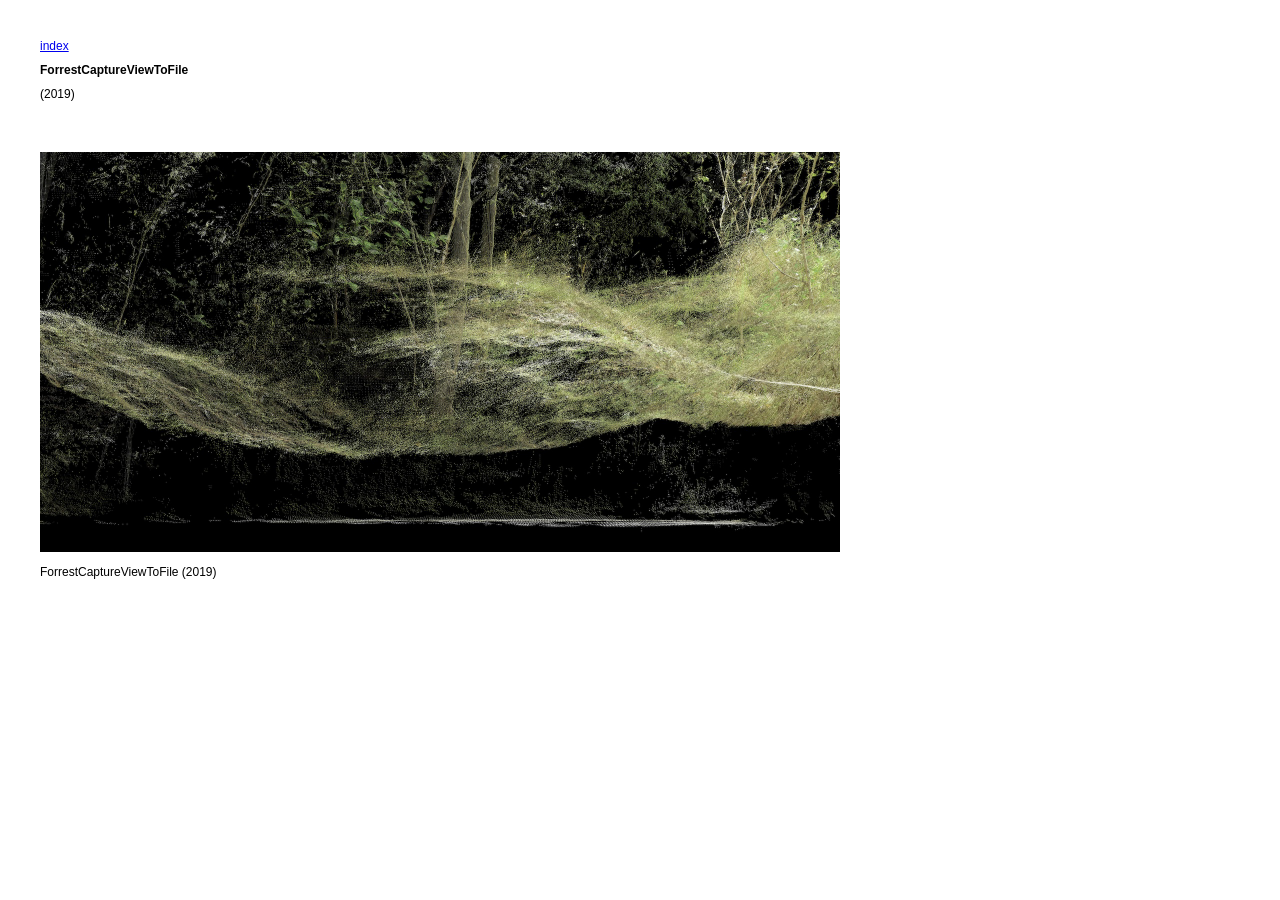
<file: Forrest Capture View To File.html>
<!DOCTYPE html>
<html lang="en">
<head>
  <meta charset="UTF-8">
  <meta name="viewport" content="width=device-width, initial-scale=1.0">
  <title>Works of Simone Rasch Cymborski</title>
  <link rel="stylesheet" href="styles.css">
</head>
<body>

  <!-- Back link -->
  <p><a href="index.html">index</a></p>

  <h1>ForrestCaptureViewToFile
</h1>
  <p>
    (2019)
  </p>
  <img src="Fotos/CaptureToFile/skovbund_3_130_65.jpg" alt="">
  </a><p>ForrestCaptureViewToFile (2019)</p>
  </div>

</body>
</html>
</file>
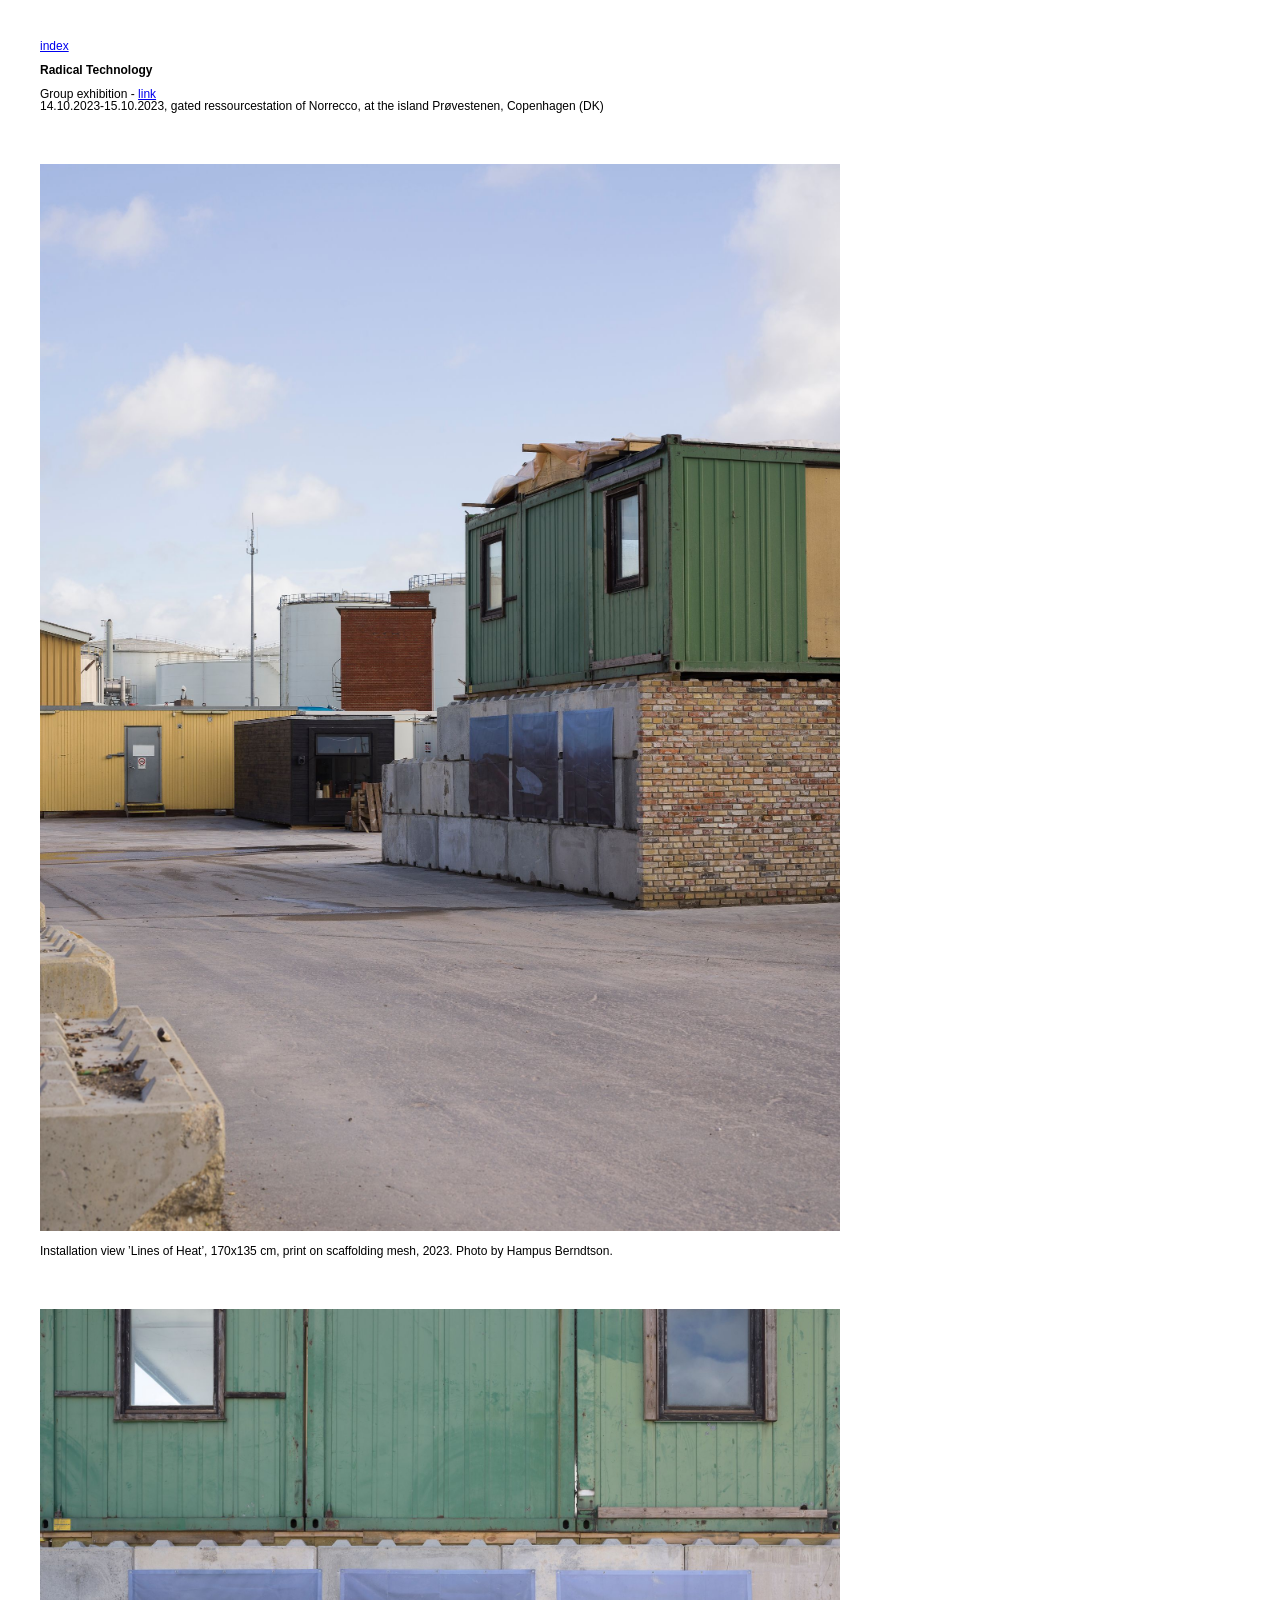
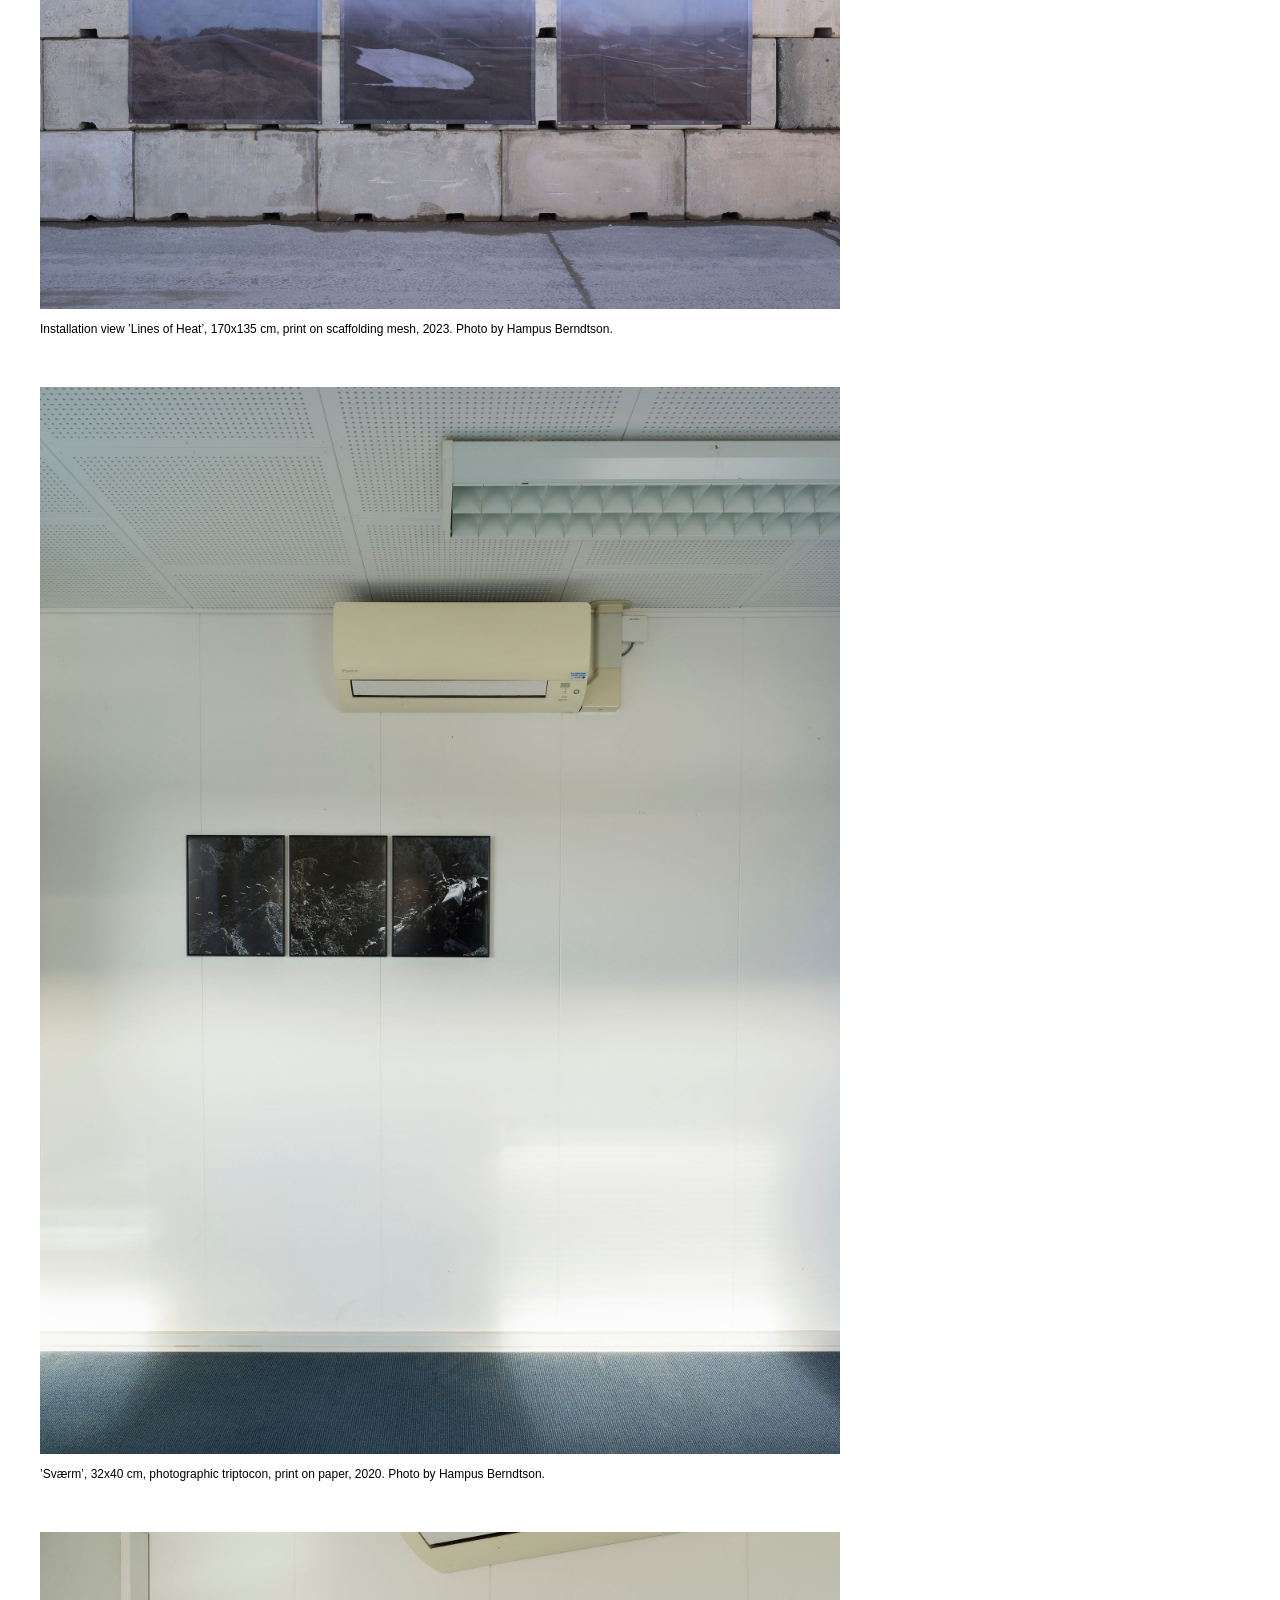
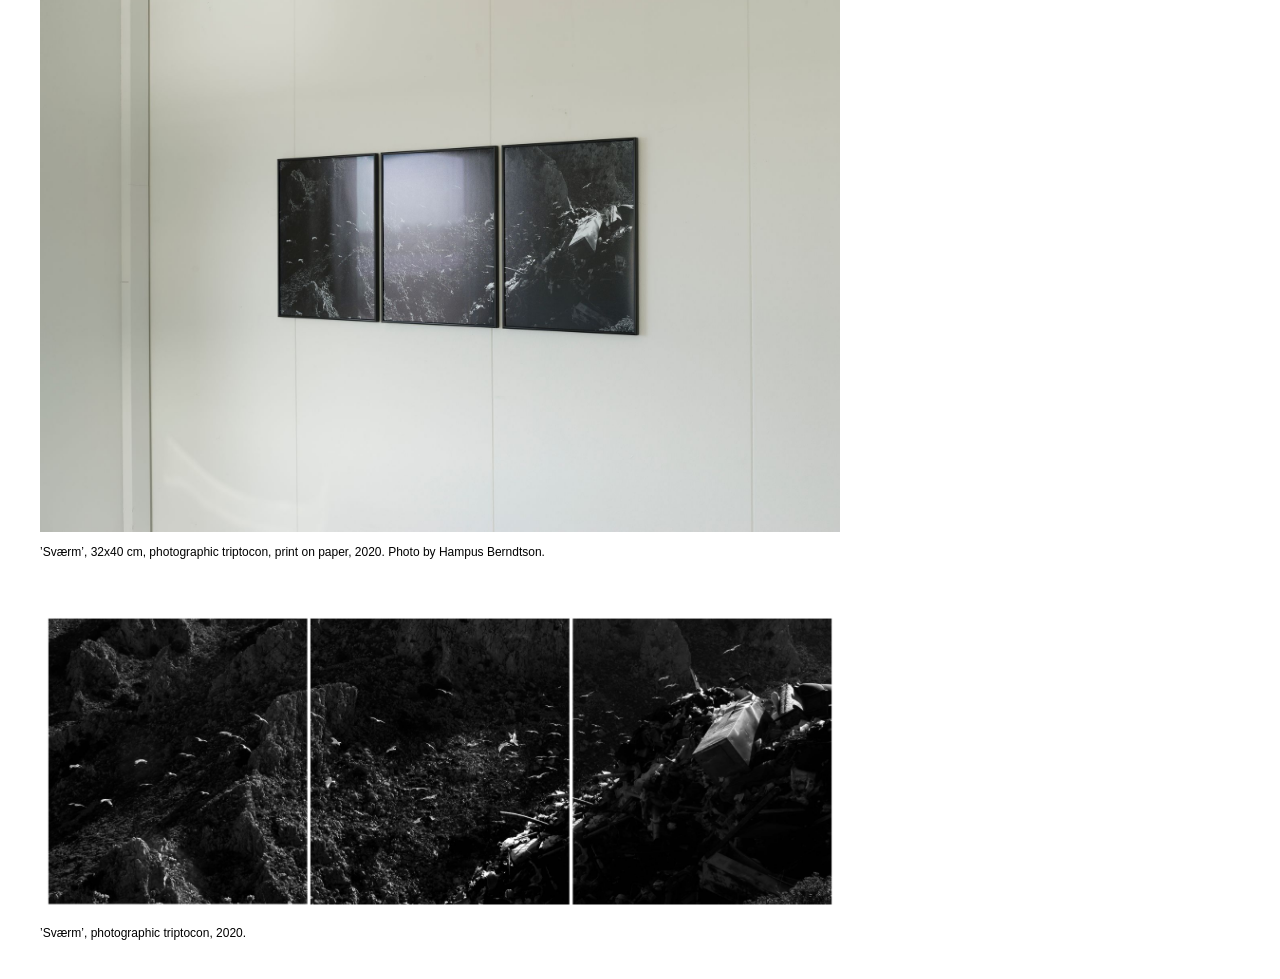
<file: project1.html>
<!DOCTYPE html>
<html lang="en">
<head>
  <meta charset="UTF-8">
  <meta name="viewport" content="width=device-width, initial-scale=1.0">
  <title>Works of Simone Rasch Cymborski</title>
  <link rel="stylesheet" href="styles.css">
</head>
<body>

  <!-- Back link -->
  <p><a href="index.html">index</a></p>

  <h1>Radical Technology
</h1>
  <p>
    Group exhibition - <a href="https://www.p-l-a-t-f-o-r-m.dk/articles/radical-technology-documentation" target="_blank">link</a><br>
    14.10.2023-15.10.2023, gated ressourcestation of Norrecco, at the island Prøvestenen, Copenhagen (DK)
  </p>
  <img src="Fotos/radical-technology/653434aed5cda646d1af5aef_RadicalTechnology_31_FotoHB_high-p-2000.jpg" alt="">
  </a><p>Installation view ’Lines of Heat’, 170x135 cm, print on scaffolding mesh, 2023. Photo by Hampus Berndtson.</p>
  </div>
  <img src="Fotos/radical-technology/65341e37e6f1db8c29e49211_RadicalTechnology_32_FotoHB_high-p-2000.jpg" alt="">
  </a><p>Installation view ’Lines of Heat’, 170x135 cm, print on scaffolding mesh, 2023. Photo by Hampus Berndtson.</p>
  </div>
  <img src="Fotos/radical-technology/6534335df53438c961fa84b6_RadicalTechnology_60_FotoHB_high-p-2000.jpg" alt="">
  </a><p>’Sværm’, 32x40 cm, photographic triptocon, print on paper, 2020. Photo by Hampus Berndtson.</p>
  </div>
  <img src="Fotos/radical-technology/653397cb85dd6db6d95d8103_RadicalTechnology_62_FotoHB_high-p-2000.jpg" alt="">
  </a><p>’Sværm’, 32x40 cm, photographic triptocon, print on paper, 2020. Photo by Hampus Berndtson.</p>
  </div>
  <img src="Fotos/radical-technology/Hydra__udstilling_Page_3.jpg" alt="">
  </a><p>’Sværm’, photographic triptocon, 2020.</p>

</body>
</html>
</file>
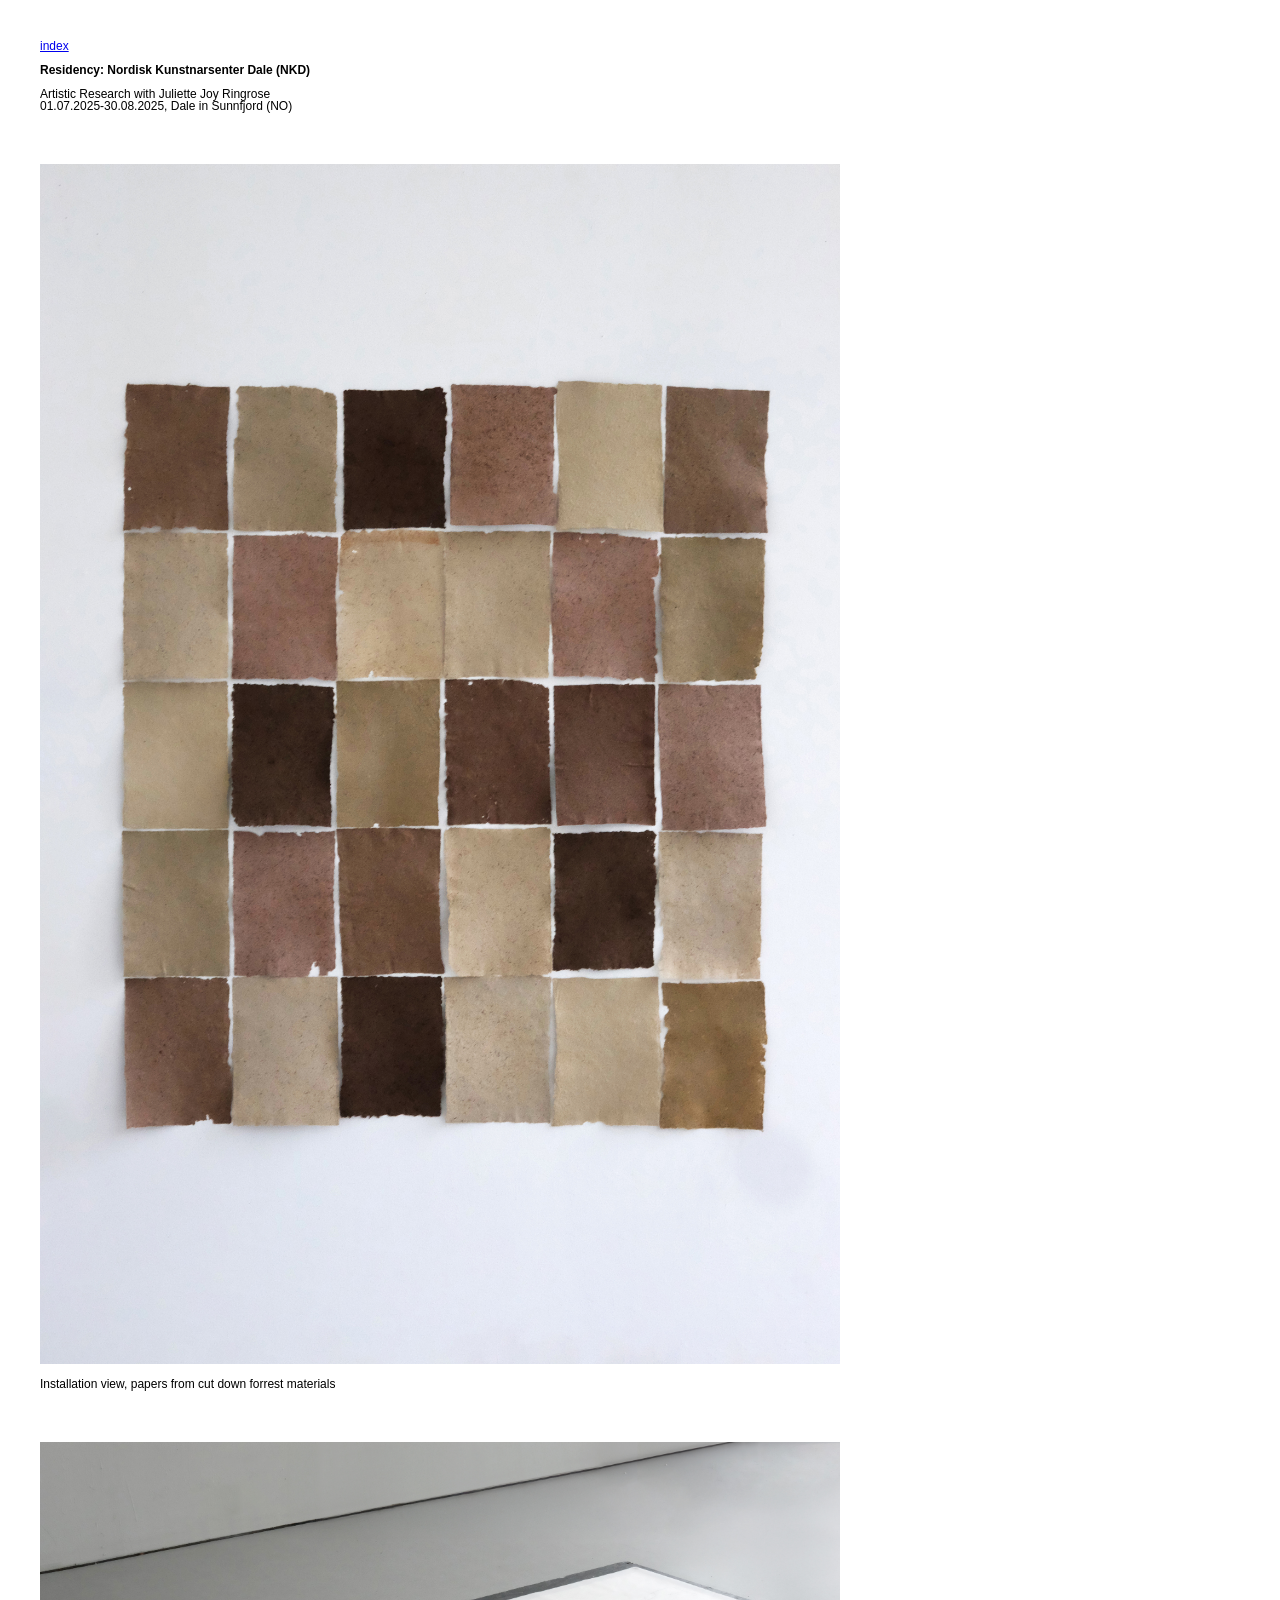
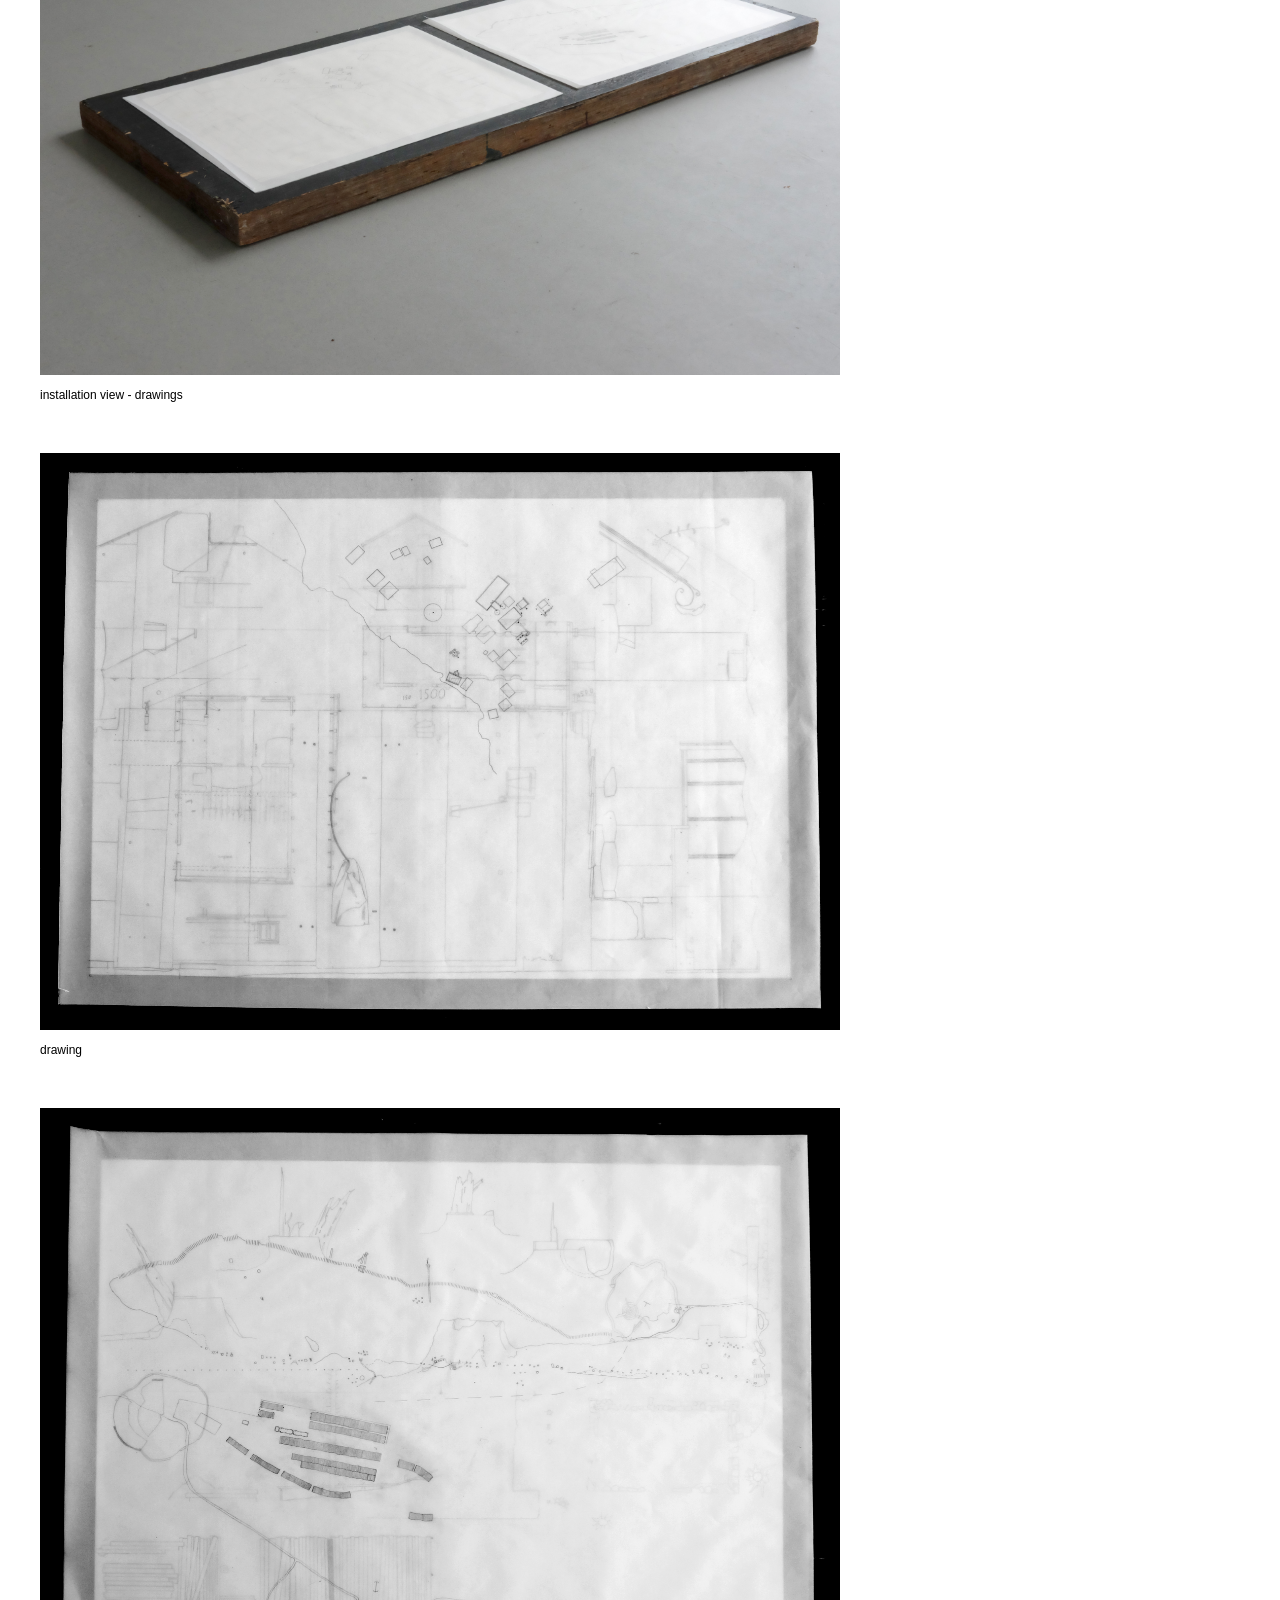
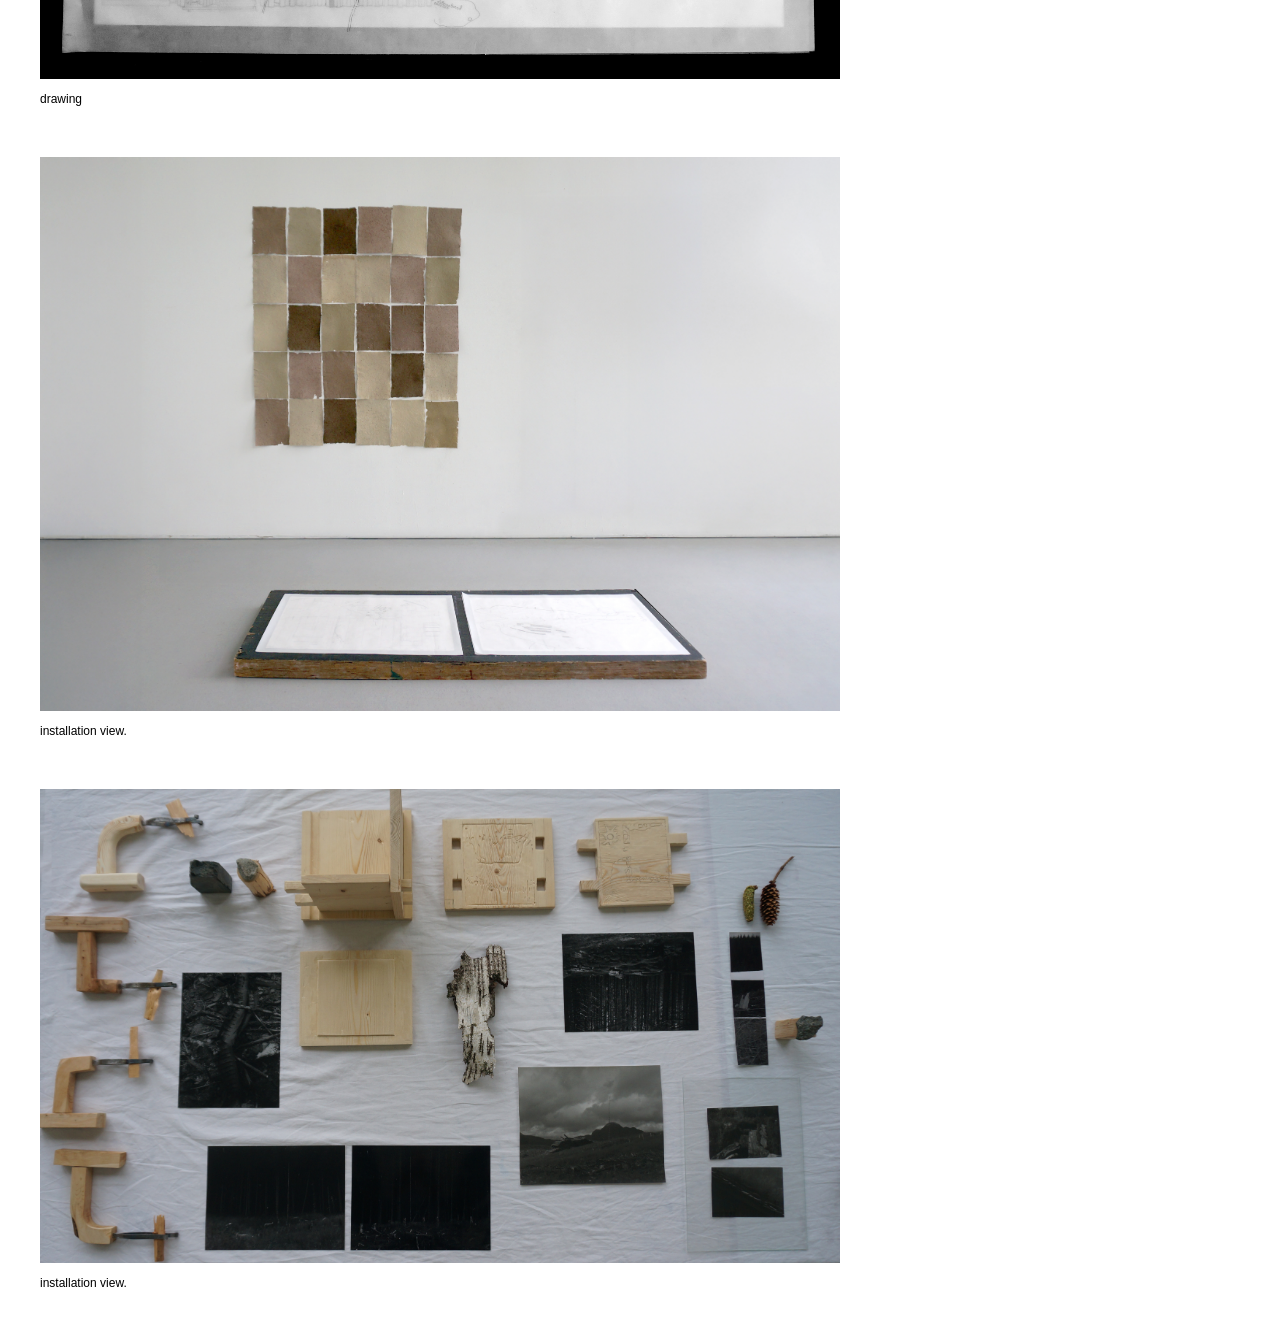
<file: project2.html>
<!DOCTYPE html>
<html lang="en">
<head>
  <meta charset="UTF-8">
  <meta name="viewport" content="width=device-width, initial-scale=1.0">
  <title>Works of Simone Rasch Cymborski</title>
  <link rel="stylesheet" href="styles.css">
</head>
<body>

  <!-- Back link -->
  <p><a href="index.html">index</a></p>

  <h1>Residency: Nordisk Kunstnarsenter Dale (NKD)
</h1>
  <p>
    Artistic Research with Juliette Joy Ringrose<br>
    01.07.2025-30.08.2025, Dale in Sunnfjord (NO)
  </p>
  <img src="Fotos/NKD/DSCF1380 copy 2.jpg" alt="">
  </a><p>Installation view, papers from cut down forrest materials</p>
  </div>
  <img src="Fotos/NKD/DSCF1382 copy2.jpg" alt="">
  </a><p>installation view - drawings</p>
  </div>
  <img src="Fotos/NKD/DSC03187 copy 2.jpg" alt="">
  </a><p>drawing</p>
  </div>
  <img src="Fotos/NKD/DSC03188 copy 3.jpg" alt="">
  </a><p>drawing</p>
  </div>
  <img src="Fotos/NKD/DSC03186 copy3.jpg" alt="">
  </a><p>installation view.</p>
  </div>
  <img src="Fotos/NKD/DSC03207 copy.jpg" alt="">
  </a><p>installation view.</p>
  </div>

</body>
</html>
</file>
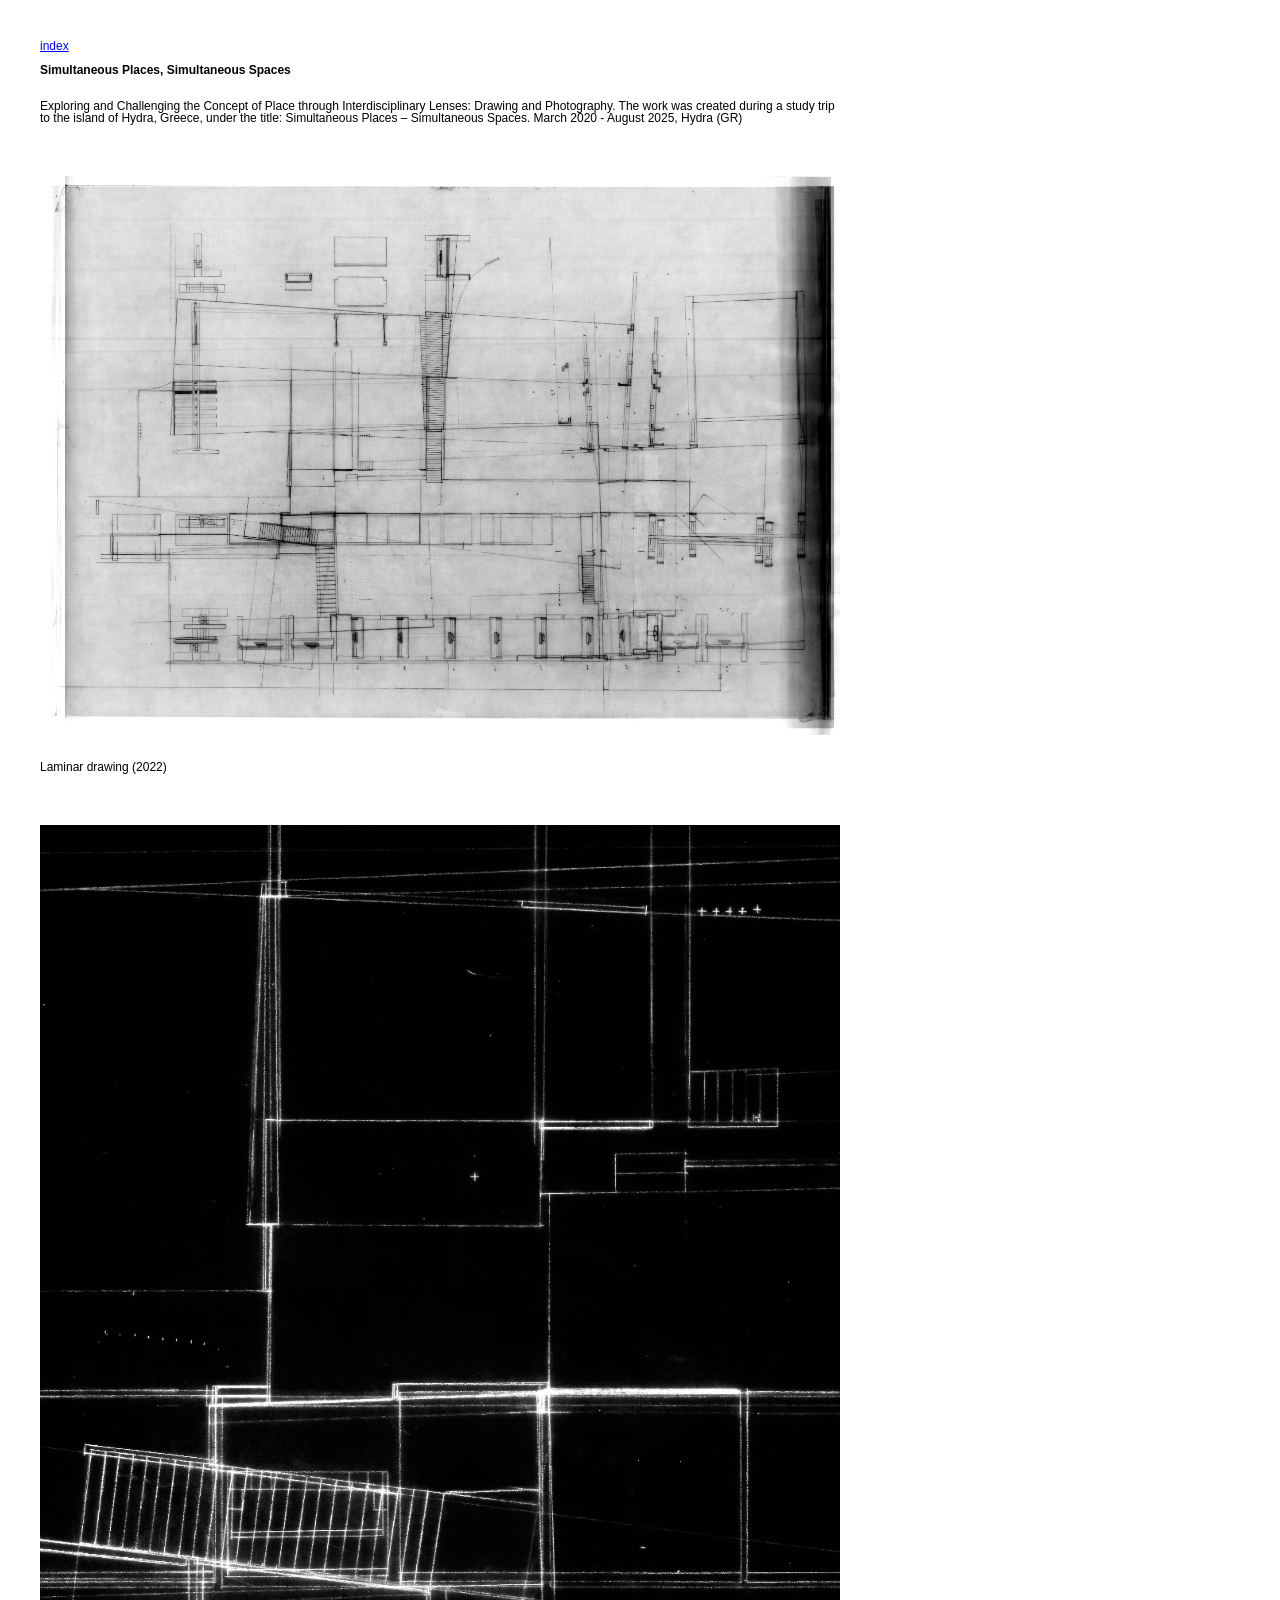
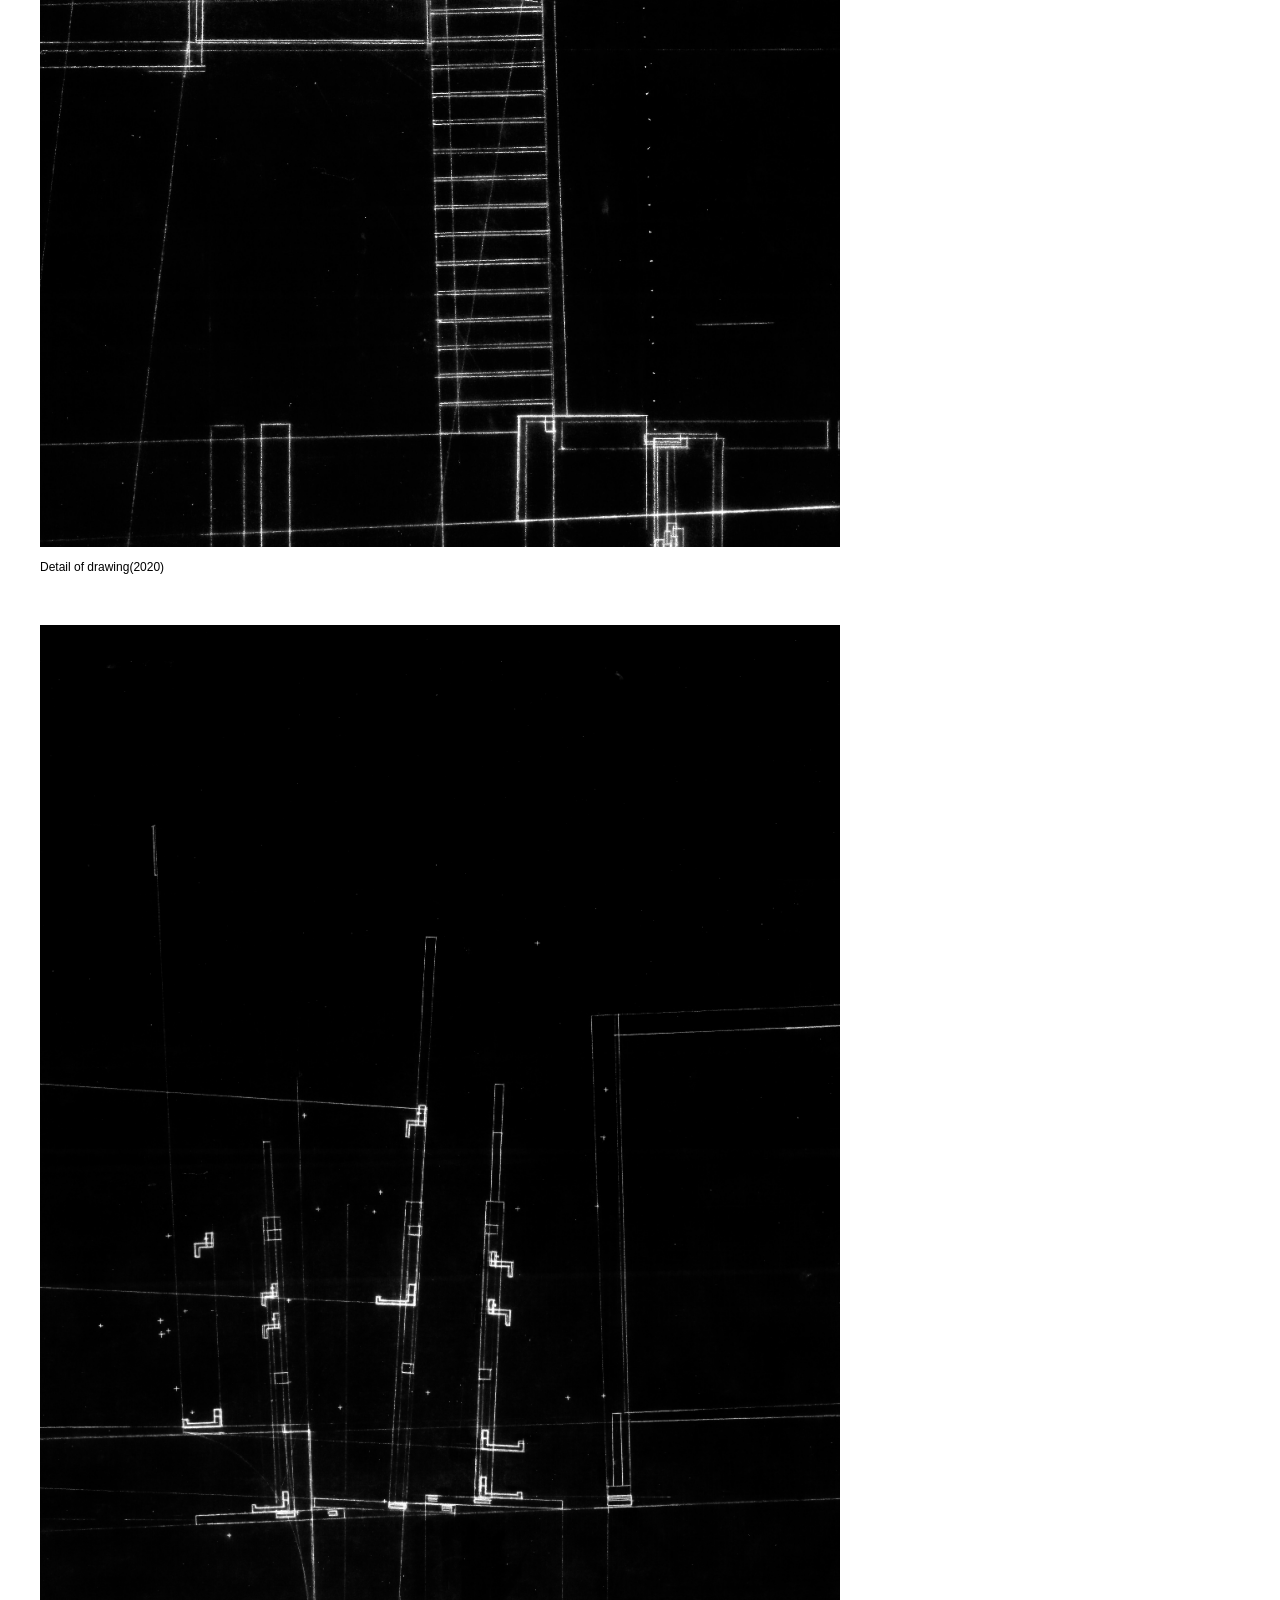
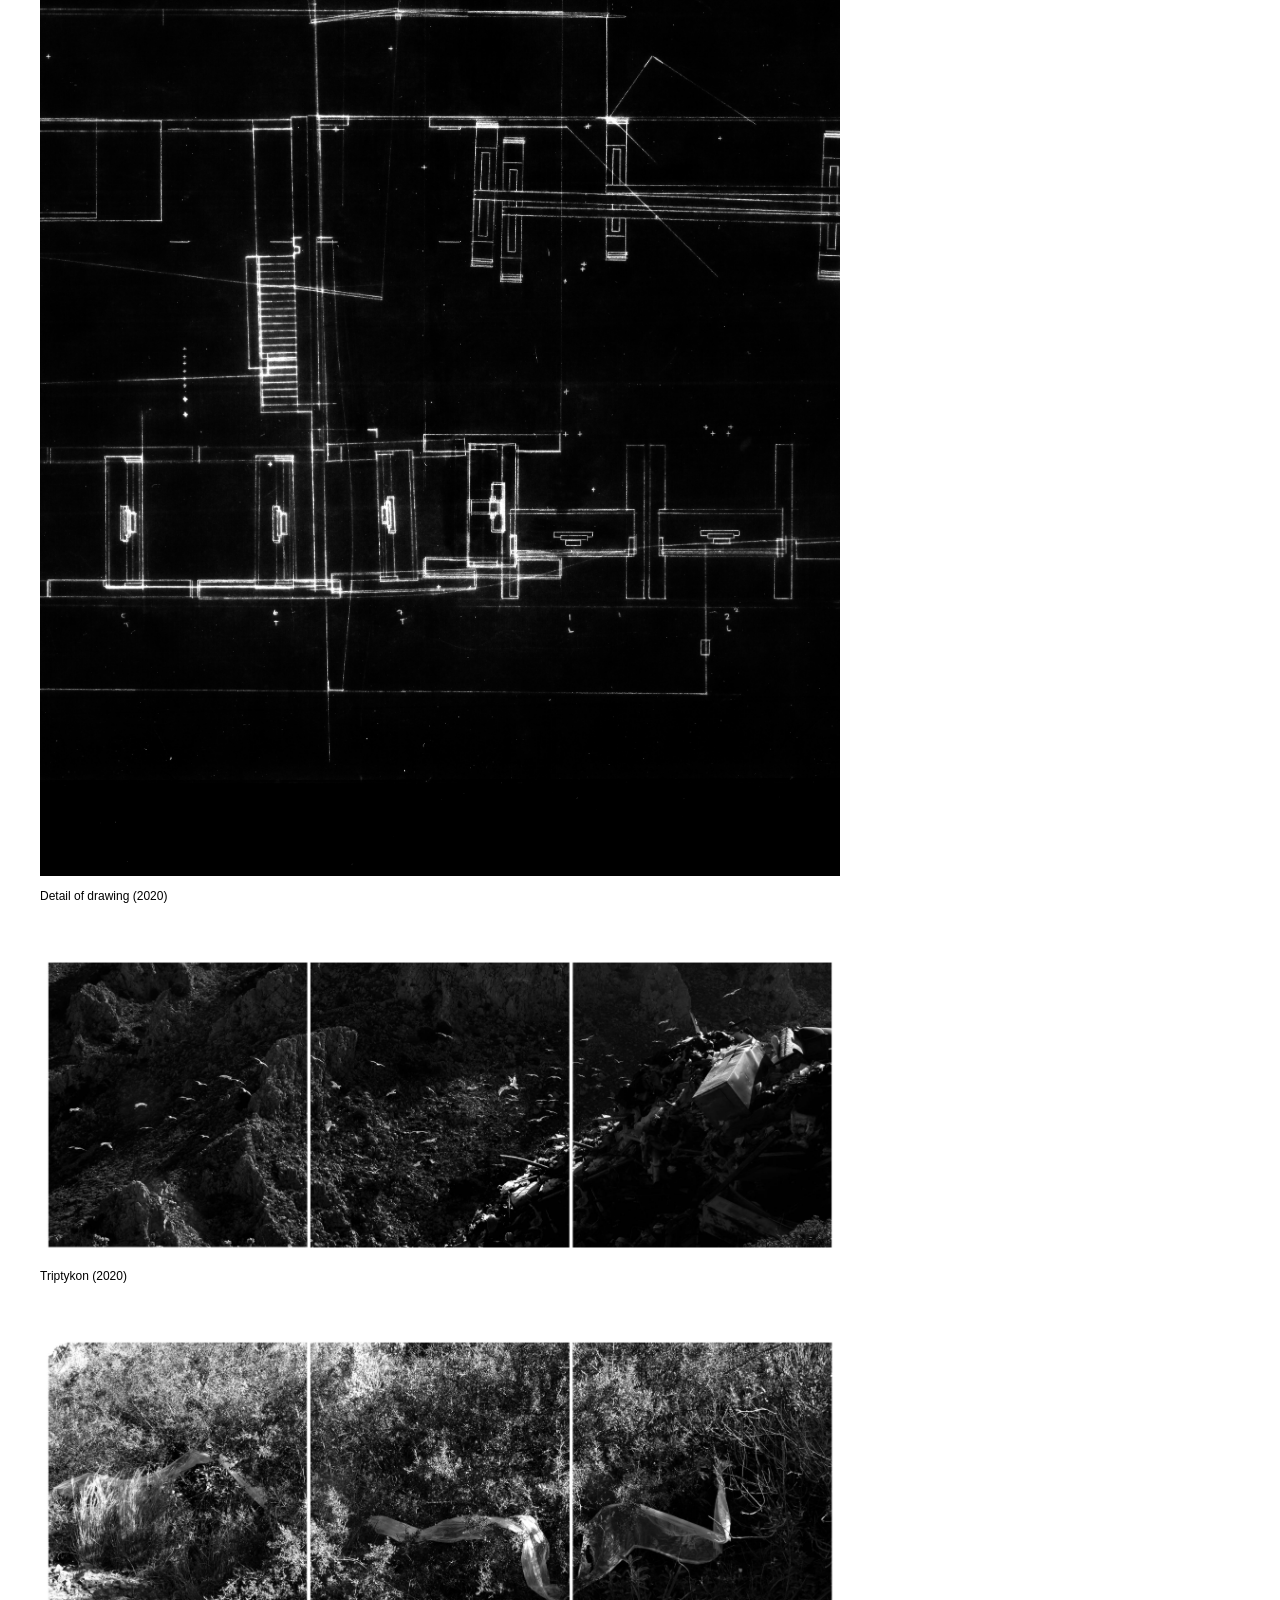
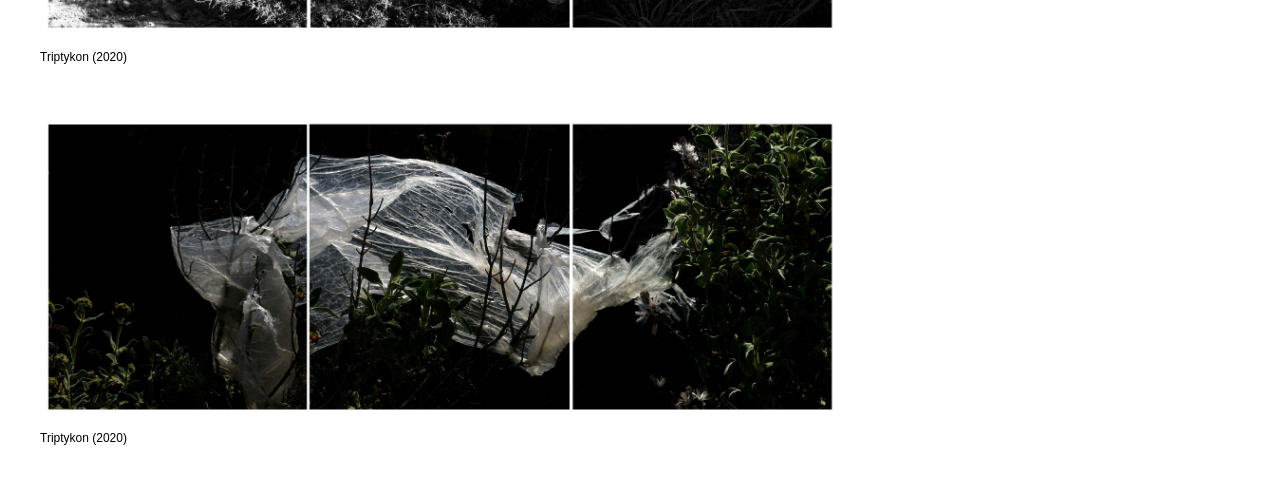
<file: project4_hydra.html>
<!DOCTYPE html>
<html lang="en">
<head>
  <meta charset="UTF-8">
  <meta name="viewport" content="width=device-width, initial-scale=1.0">
  <title>Works of Simone Rasch Cymborski</title>
  <link rel="stylesheet" href="styles.css">
</head>
<body>

  <!-- Back link -->
  <p><a href="index.html">index</a></p>

  <h1>Simultaneous Places, Simultaneous Spaces
</h1>
  <p>
    <br>
    Exploring and Challenging the Concept of Place through Interdisciplinary Lenses: Drawing and Photography. The work was created during a study trip to the island of Hydra, Greece, under the title: Simultaneous Places – Simultaneous Spaces. March 2020 - August 2025, Hydra (GR)
  </p>
  <img src="Fotos/hydra/Alle_Lag_redigeret_2.jpg" alt="">
  </a><p>Laminar drawing (2022)</p>
  </div>
  <img src="Fotos/hydra/Alle_Lag_redigeret_udsnit2.jpg" alt="">
  </a><p>Detail of drawing(2020)</p>
  </div>
  <img src="Fotos/hydra/Alle_Lag_redigeret_2_2.jpg" alt="">
  </a><p>Detail of drawing (2020)</p>
  </div>
  <img src="Fotos/hydra/Hydra_Samtidslandskab_udstilling_Page_3.jpg" alt="">
  </a><p>Triptykon (2020)</p>
  </div>
  <img src="Fotos/hydra/Hydra_Samtidslandskab_udstilling_Page_6.jpg" alt="">
  </a><p>Triptykon (2020)</p>
  </div>
  <img src="Fotos/hydra/Hydra_Samtidslandskab_udstilling_Page_7.jpg" alt="">
  </a><p>Triptykon (2020)</p>
  </div>
</body>
</html>
</file>
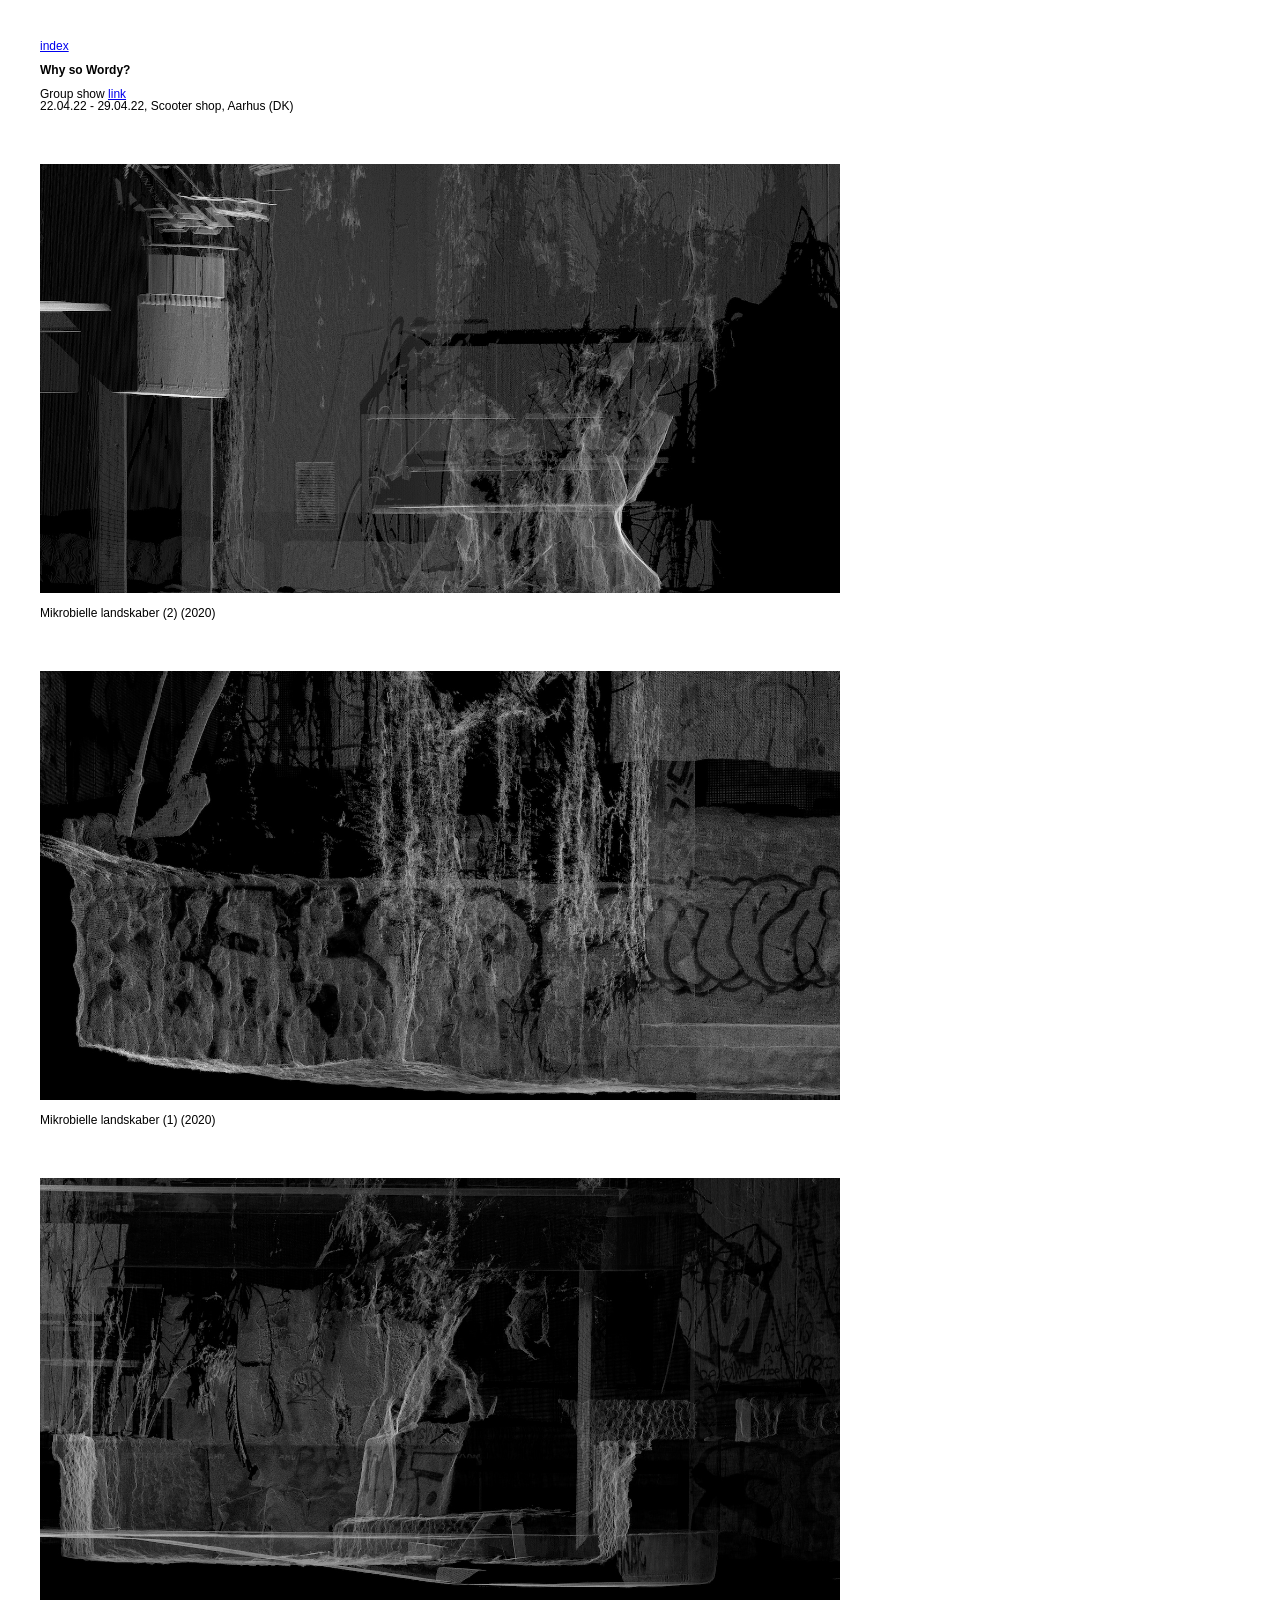
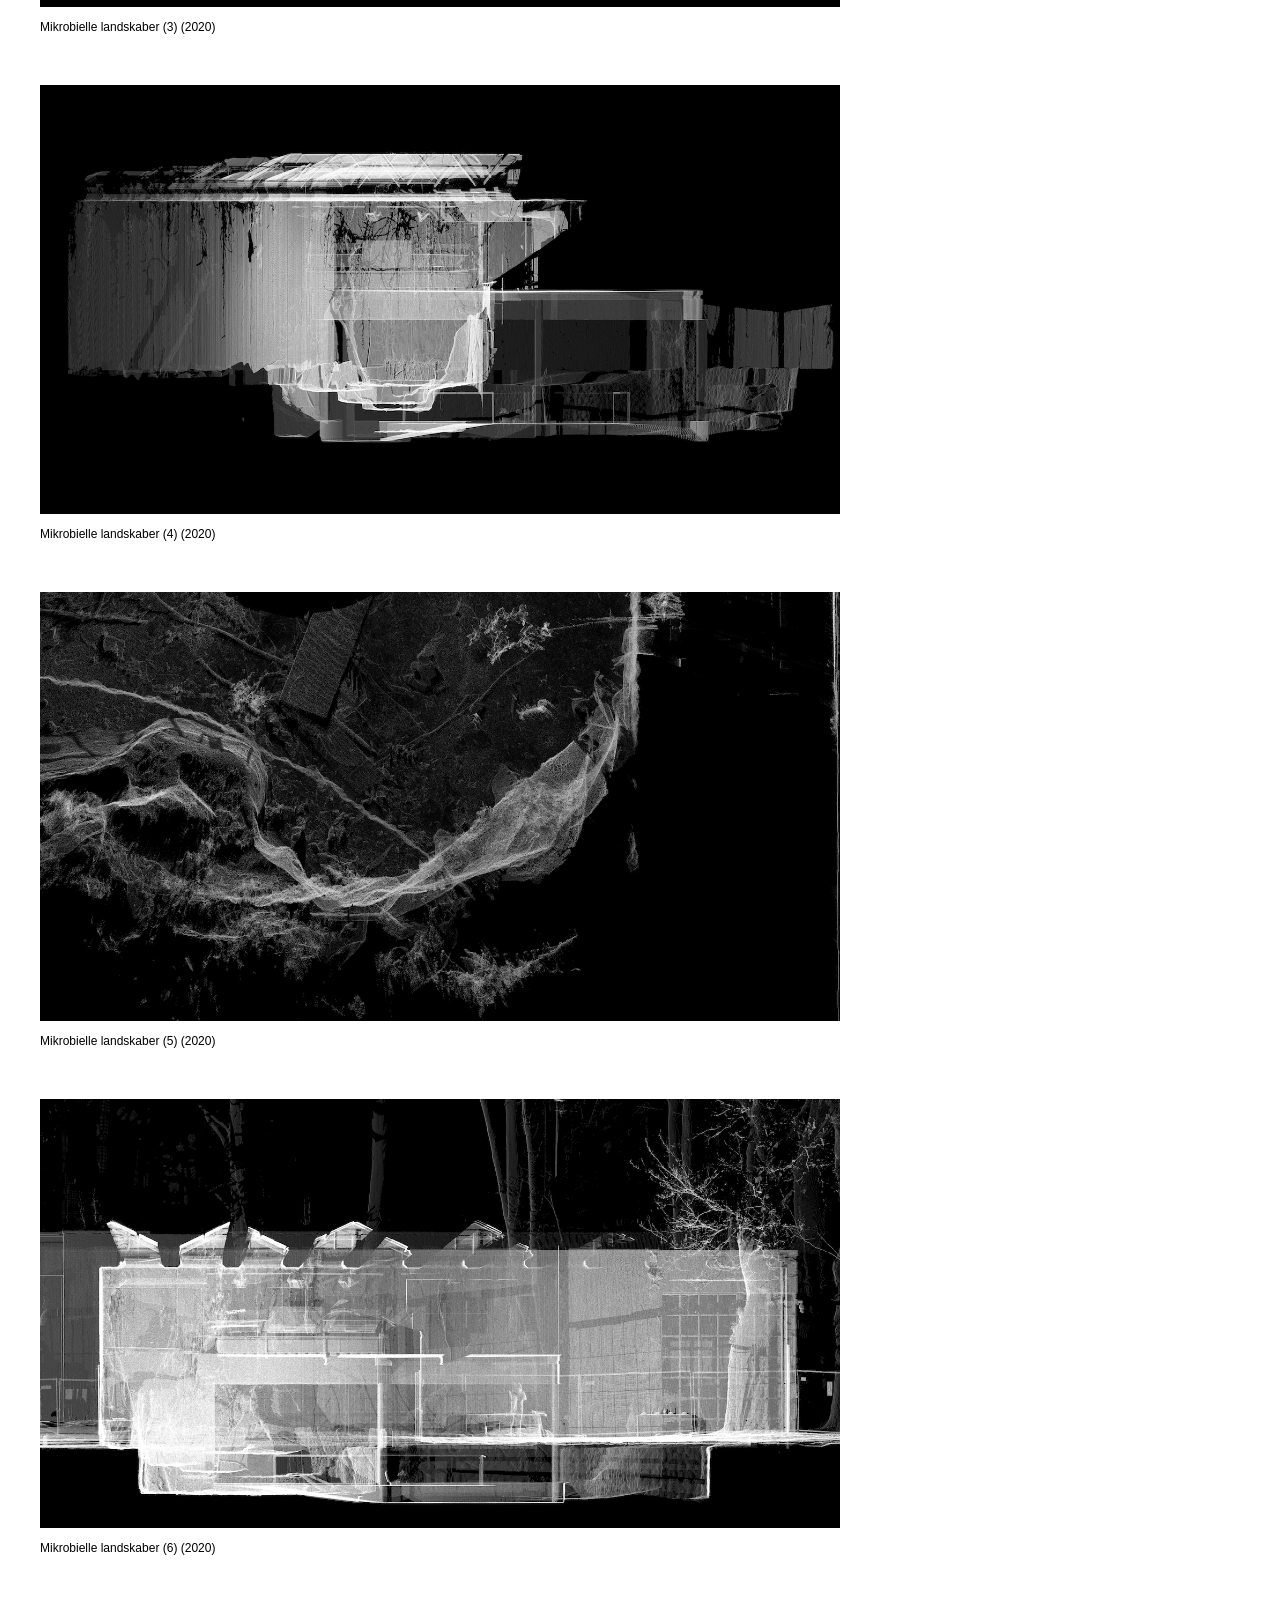
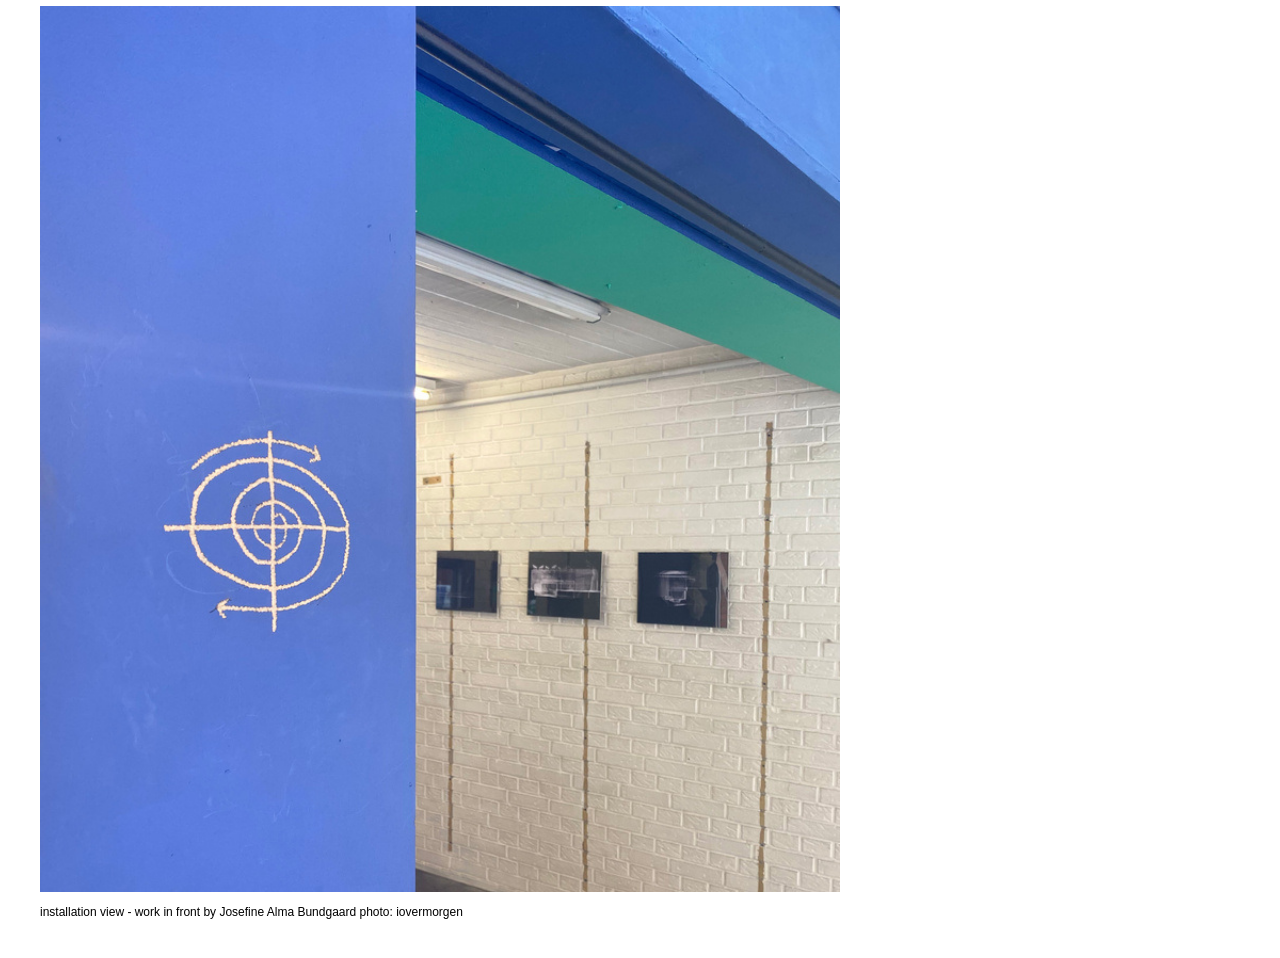
<file: whysowordy.html>
<!DOCTYPE html>
<html lang="en">
<head>
  <meta charset="UTF-8">
  <meta name="viewport" content="width=device-width, initial-scale=1.0">
  <title>Works of Simone Rasch Cymborski</title>
  <link rel="stylesheet" href="styles.css">
</head>
<body>

  <!-- Back link -->
  <p><a href="index.html">index</a></p>

  <h1>Why so Wordy?
</h1>
  <p>
Group show <a href="https://iovermorgen.dk/Why-So-Wordy-2" target="_blank">link</a><br>
    22.04.22 - 29.04.22, Scooter shop, Aarhus (DK)
  </p>
    <img src="Fotos/why so wordy/capture-cloud_060 copy.jpeg" alt="">
  </a><p>Mikrobielle landskaber (2) (2020)</p>
  </div>
  <img src="Fotos/why so wordy/capture-cloud_042 copy.jpeg" alt="">
  </a><p>Mikrobielle landskaber (1) (2020)</p>
  </div>
  <img src="Fotos/why so wordy/capture-cloud_066 copy.jpeg" alt="">
  </a><p>Mikrobielle landskaber (3) (2020)</p>
  </div>
  <img src="Fotos/why so wordy/capture-cloud_075.jpeg" alt="">
  </a><p>Mikrobielle landskaber (4) (2020)</p>
  </div>
  <img src="Fotos/why so wordy/capture-cloud_081a.jpg" alt="">
  </a><p>Mikrobielle landskaber (5) (2020)</p>
  </div>
  <img src="Fotos/why so wordy/capture-cloud_287_2233 copy.jpg" alt="">
  </a><p>Mikrobielle landskaber (6) (2020)</p>
  </div>
    <img src="Fotos/why so wordy/01.jpeg" alt="">
  </a><p>installation view - work in front by Josefine Alma Bundgaard photo: iovermorgen</p>
  </div>
</body>
</html>
</file>
<file: styles.css>
@font-face {
  font-family: 'MyFont';
  src: url('ABCROM-Light-Trial') format('truetype');
}

body {
  font-family: 'MyFont', sans-serif;
}
* {
  font-size: 12px;
}

body {
  font-family: 'Arial', sans-serif;
  margin: 40px;
  max-width: 800px;
  line-height: 1;
}

.top-links {
  font-size: 12px; /* matched to body default */
  margin-bottom: 40px;
}

.top-links a {
  margin-right: 15px;
}

img {
  width: 100%;
  margin-top: 40px;
}

.project {
  margin-bottom: 60px;
}

/* add to styles.css */
.project h2 {
  font-size: 12px;
  font-weight: normal;
  margin-bottom: 10px;
}
</file>
